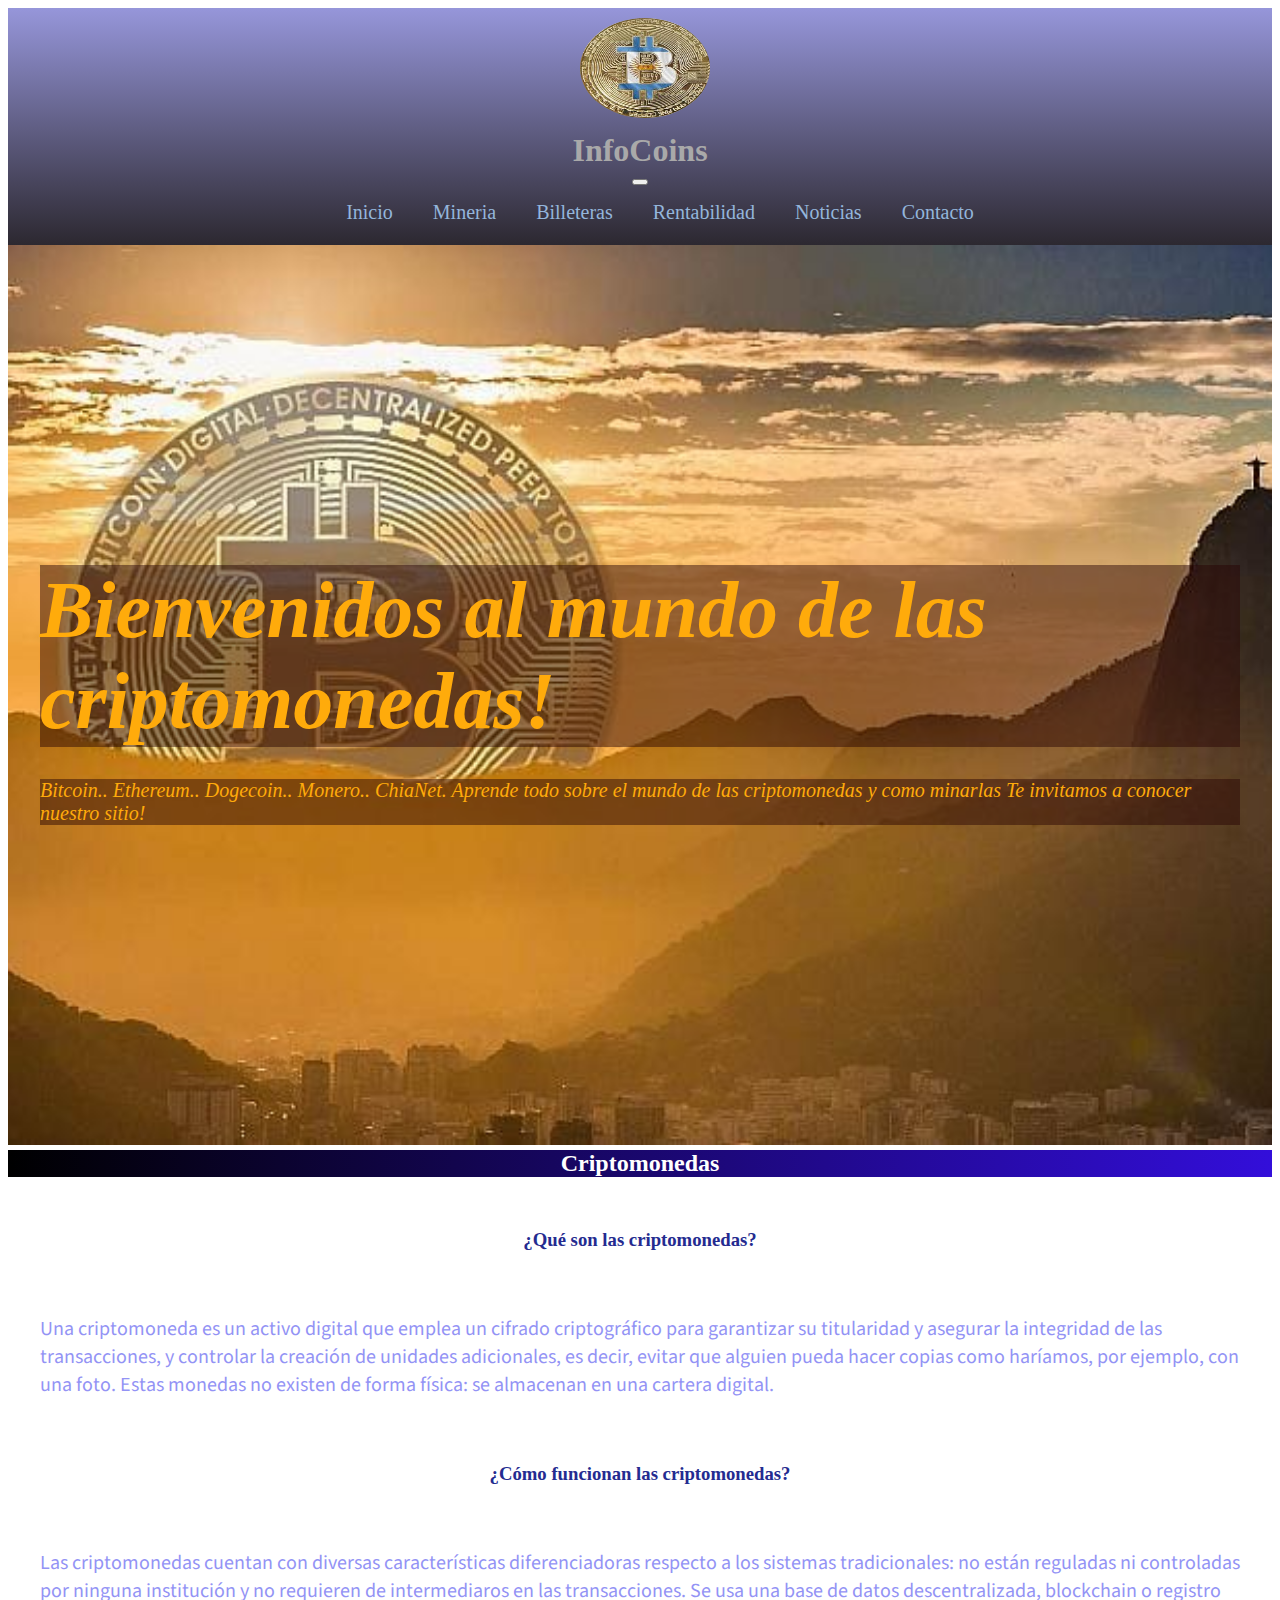
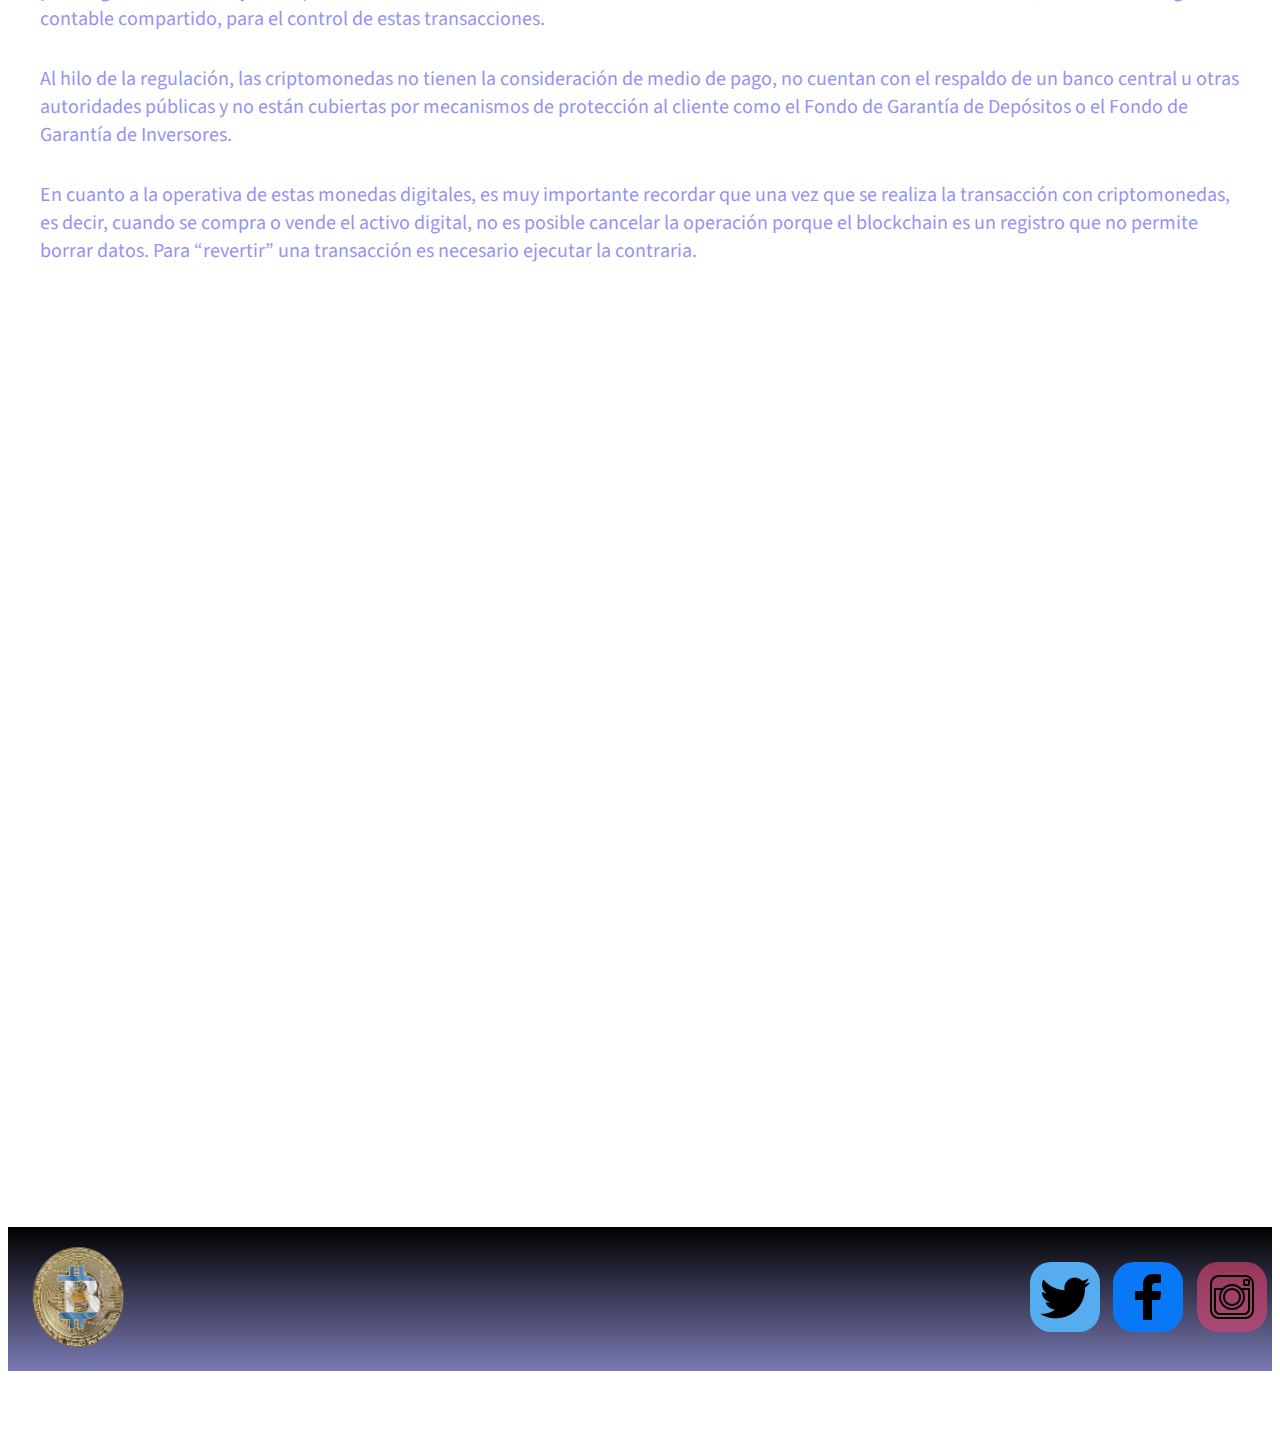
<file: index.html>
<!DOCTYPE html>
<html lang="es">

<head>
    <meta charset="UTF-8">
    <meta http-equiv="X-UA-Compatible" content="IE=edge">
    <meta name="viewport" content="width=device-width, initial-scale=1.0">
    <meta name="description"
        content="Aprender sobre criptomonedas, tutoriales de criptomonedas, minacion de criptomonedas">
    <meta name="keywords" content="criptomonedas, Bitcoin, Ethereum, mineria">
    <title>InfoCriptomonedas</title>
    <link href="https://unpkg.com/aos@2.3.1/dist/aos.css" rel="stylesheet">
    <script src="https://unpkg.com/aos@2.3.1/dist/aos.js"></script>
    <link href="https://cdn.jsdelivr.net/npm/bootstrap@5.0.2/dist/css/bootstrap.min.css" rel="stylesheet"
        integrity="sha384-EVSTQN3/azprG1Anm3QDgpJLIm9Nao0Yz1ztcQTwFspd3yD65VohhpuuCOmLASjC" crossorigin="anonymous">
    <link rel="preconnect" href="https://fonts.googleapis.com">
    <link rel="preconnect" href="https://fonts.gstatic.com" crossorigin>
    <link href="https://fonts.googleapis.com/css2?family=Source+Sans+Pro:wght@600&display=swap" rel="stylesheet">
    <link rel="stylesheet" href="./estilos/main.css">
</head>

<body>
    <header>
        <nav class="fondoHeader navbar navbar-expand-lg navbar-light bg-light">
            <div class="container-fluid encabezado">
                <a class="navbar-brand" href="./index.html"><img src="./Imagenes/imagenlogo2.jpg" class="encabezado__logoImagen" alt="logoImagen"></a>
                <h1 class="encabezado__titulo">InfoCoins</h1>
                <button class="navbar-toggler" type="button" data-bs-toggle="collapse" data-bs-target="#navbarNav"
                    aria-controls="navbarNav" aria-expanded="false" aria-label="Toggle navigation">
                    <span class="navbar-toggler-icon"></span>
                </button>
                <div class="collapse navbar-collapse justify-content-end" id="navbarNav">
                    <ul class="navbar-nav align-items-center encabezado__list">
                        <li class="nav-item encabezado__item">
                            <a class="active" aria-current="page" href="./index.html">Inicio</a>
                        </li>
                        <li class="nav-item encabezado__item">
                            <a href="./mineria.html">Mineria</a>
                        </li>
                        <li class="nav-item encabezado__item">
                            <a href="./billeteras.html">Billeteras</a>
                        </li>
                        <li class="nav-item encabezado__item">
                            <a href="./rentabilidad.html">Rentabilidad</a>
                        </li>
                        <li class="nav-item encabezado__item">
                            <a href="./noticias.html">Noticias</a>
                        </li>
                        <li class="nav-item encabezado__item">
                            <a href="./contacto.html">Contacto</a>
                        </li>

                    </ul>
                </div>
            </div>
        </nav>
    </header>
    <main>
        <div class="principal">
            <div class="principal__fondo">
                <section>
                    <h2 class="principal__bienvenida">Bienvenidos al mundo de las criptomonedas!</h2>
                    <p class="principal__bienvenida--chico">
                        Bitcoin.. Ethereum.. Dogecoin.. Monero.. ChiaNet.
                        Aprende todo sobre el mundo de las criptomonedas y como minarlas
                        Te invitamos a conocer nuestro sitio!
                    </p>
                </section>
            </div>
        </div>
    </main>
    <section class="servicios mt-5">
        <div class="container pb-5">
            <h2 class="servicioFlex__titulo">Criptomonedas</h2>
            <h3 class="servicioFlex__titulo3">¿Qué son las criptomonedas?</h3>
            <p class="servicioFlex__Parrafo">Una criptomoneda es un activo digital que emplea un cifrado criptográfico
                para garantizar su titularidad
                y asegurar la integridad de las transacciones, y controlar la creación de unidades adicionales, es
                decir, evitar que alguien pueda hacer copias como haríamos, por ejemplo, con una foto. Estas monedas no
                existen de forma física: se almacenan en una cartera digital.</p>
            <h3 class="servicioFlex__titulo3">¿Cómo funcionan las criptomonedas?</h3>
            <p class="servicioFlex__Parrafo">Las criptomonedas cuentan con diversas características diferenciadoras
                respecto a los sistemas
                tradicionales: no están reguladas ni controladas por ninguna institución y no requieren de intermediaros
                en las transacciones. Se usa una base de datos descentralizada, blockchain o registro contable
                compartido, para el control de estas transacciones.</p>
            <p class="servicioFlex__Parrafo">Al hilo de la regulación, las criptomonedas no tienen la consideración de
                medio de pago, no cuentan con
                el respaldo de un banco central u otras autoridades públicas y no están cubiertas por mecanismos de
                protección al cliente como el Fondo de Garantía de Depósitos o el Fondo de Garantía de Inversores.</p>
            <p class="servicioFlex__Parrafo">En cuanto a la operativa de estas monedas digitales, es muy importante
                recordar que una vez que se
                realiza la transacción con criptomonedas, es decir, cuando se compra o vende el activo digital, no es
                posible cancelar la operación porque el blockchain es un registro que no permite borrar datos. Para
                “revertir” una transacción es necesario ejecutar la contraria.</p>
            <div class="servicioFlex text-center">
                <div data-aos="flip-left" class="servicioFlex__hijo">
                    <h3 class="servicioFlex__titulo2">Mineria</h3>
                    <img src="./Imagenes/Placas.jpg" alt="cripto" class="img-fluid servicioFlex__hijo--img">
                    <p class="servicioFlex__Parrafo">Aprende todo sobre como <span class="servicioFlex__Parrafo--links">
                            <a href="./mineria.html">minar</a></span> criptomonedas con tu hardware! </p>
                </div>

                <div data-aos="flip-left" class="servicioFlex__hijo">
                    <h3 class="servicioFlex__titulo2">Billeteras</h3>
                    <img src="./Imagenes/Coinomi.jpg" alt="wallets" class="img-fluid servicioFlex__hijo--img">
                    <p class="servicioFlex__Parrafo">Crea tu propia <span class="servicioFlex__Parrafo--links"> <a
                                href="./billeteras.html">Billetera virtual</a></span> para poder manejar tus criptomonedas </p>
                </div>
                <div data-aos="flip-left" class="servicioFlex__hijo">
                    <h3 class="servicioFlex__titulo2">Overclocking</h3>
                    <img src="./Imagenes/afterburner.png" alt="placas" class="img-fluid servicioFlex__hijo--img">
                    <p class="servicioFlex__Parrafo">Optimiza tus dispositivos haciendo <span
                            class="servicioFlex__Parrafo--links"> <a href="./overclock.html">Overclocking</a></span>
                    </p>
                </div>
            </div>
        </div>
    </section>
    <footer class="pie">
        <div>
            <img src="./Imagenes/imagenlogo2.jpg" alt="logo" class="pie__logo">
        </div>
        <div data-aos="fade-up" data-aos-duration="1000">
            <h4>Necesitas ayuda?Contactanos</h4>
            <ul>
                <li>Email: Dario_Tasa@gmail.com</li>
                <li>Telefono:1151642542</li>
            </ul>
        </div>
        <div>
            <a href="https://twitter.com/?lang=es"><img src="./Imagenes/twitter.png" alt="twitter"
                    class="pie__redes btn--twitter"></a>
            <a href="https://es-la.facebook.com/"><img src="./Imagenes/facebook.png" alt="facebook"
                    class="pie__redes btn--facebook"></a>
            <a href="https://www.instagram.com/?hl=es"><img src="./Imagenes/instagram.png" alt="instagram"
                    class="pie__redes btn--instagram"></a>
        </div>
    </footer>

    <script src="https://cdn.jsdelivr.net/npm/bootstrap@5.0.2/dist/js/bootstrap.bundle.min.js"
        integrity="sha384-MrcW6ZMFYlzcLA8Nl+NtUVF0sA7MsXsP1UyJoMp4YLEuNSfAP+JcXn/tWtIaxVXM"
        crossorigin="anonymous"></script>
    <script>
        AOS.init({
            once: true
        });
    </script>

</body>

</html>
</file>
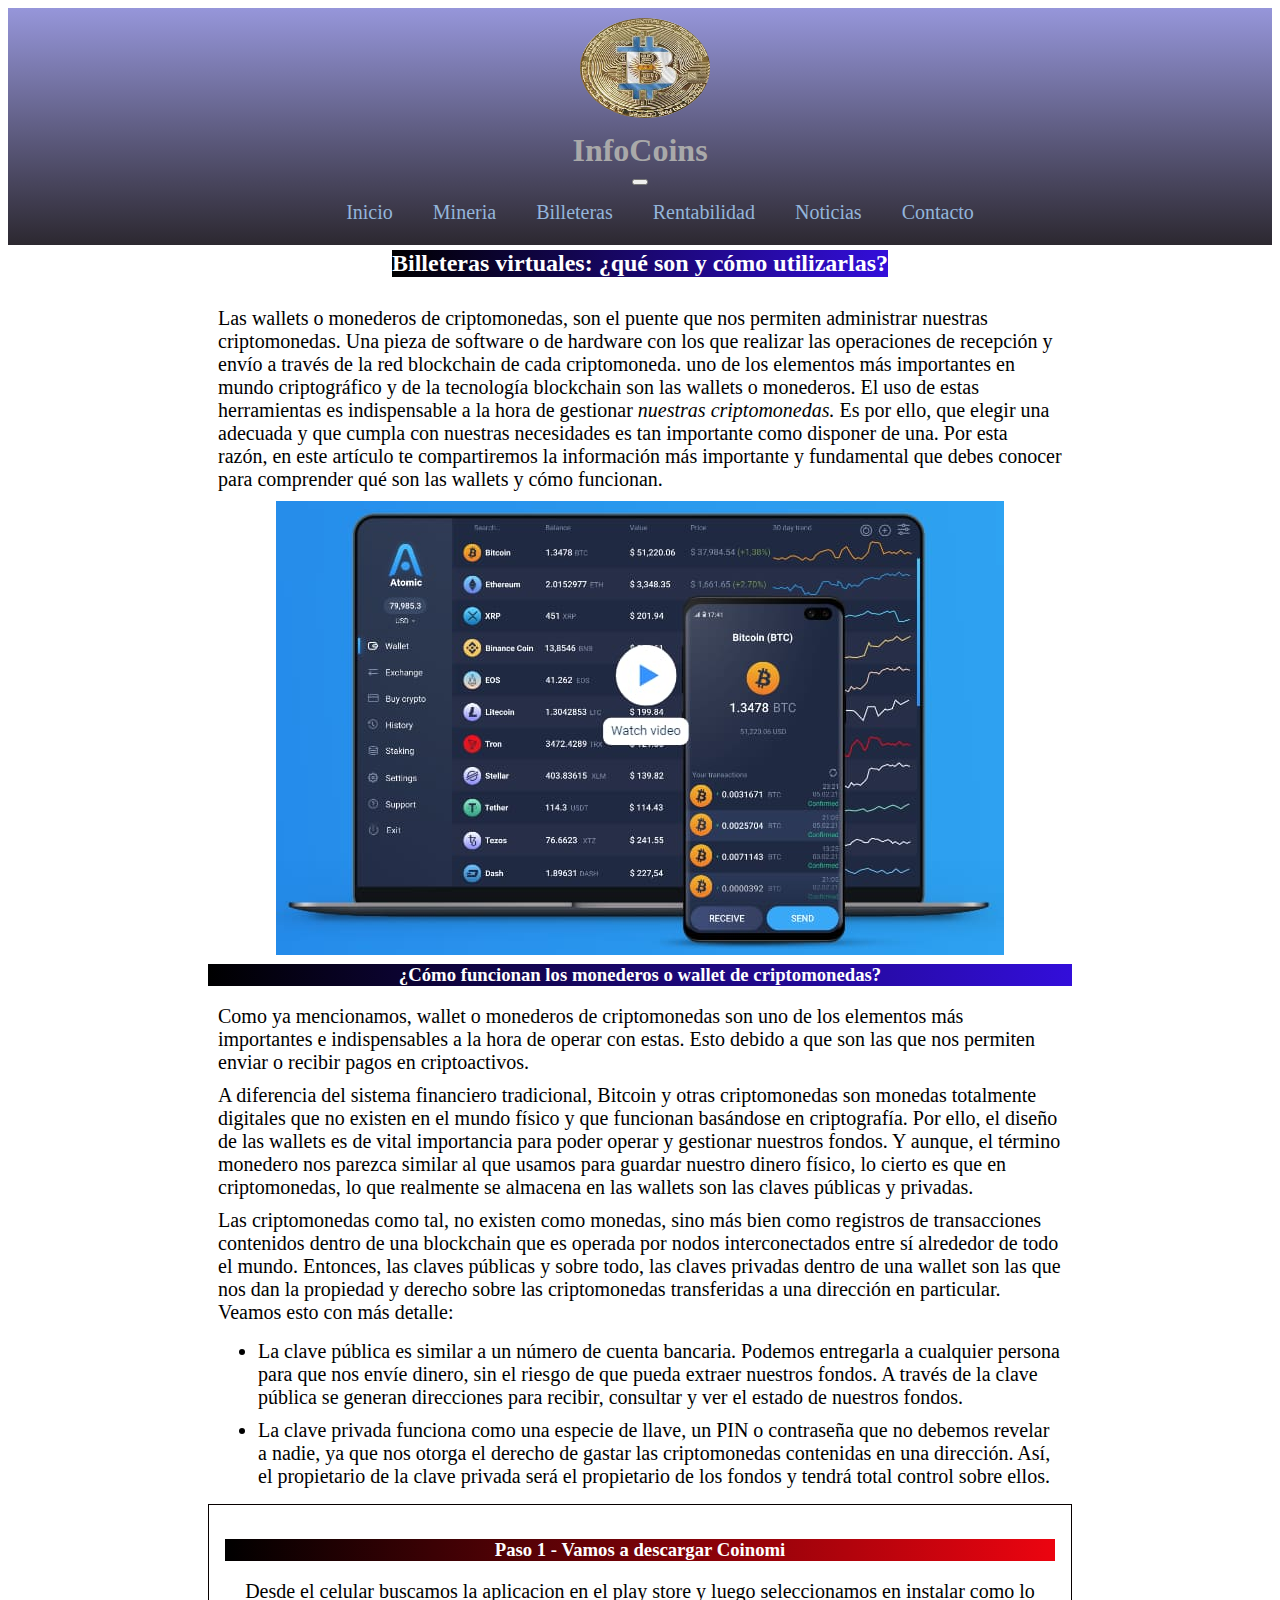
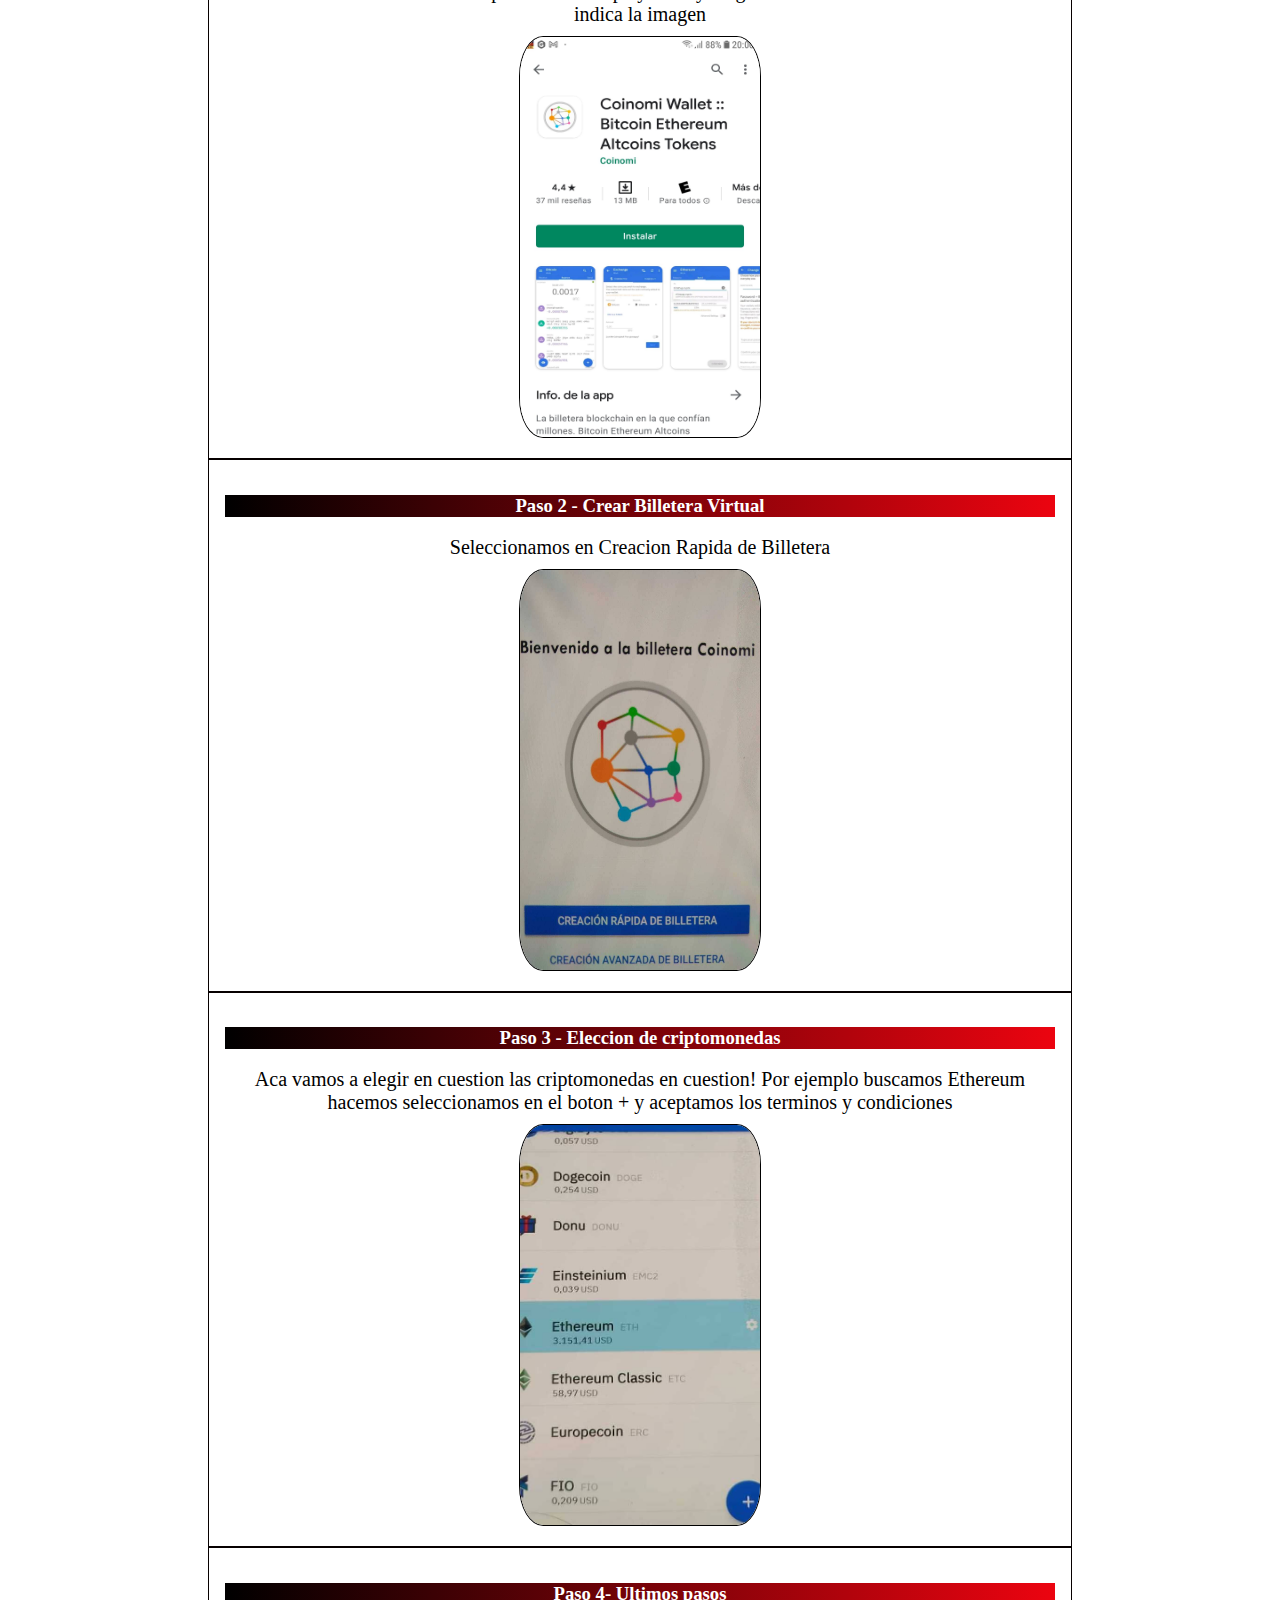
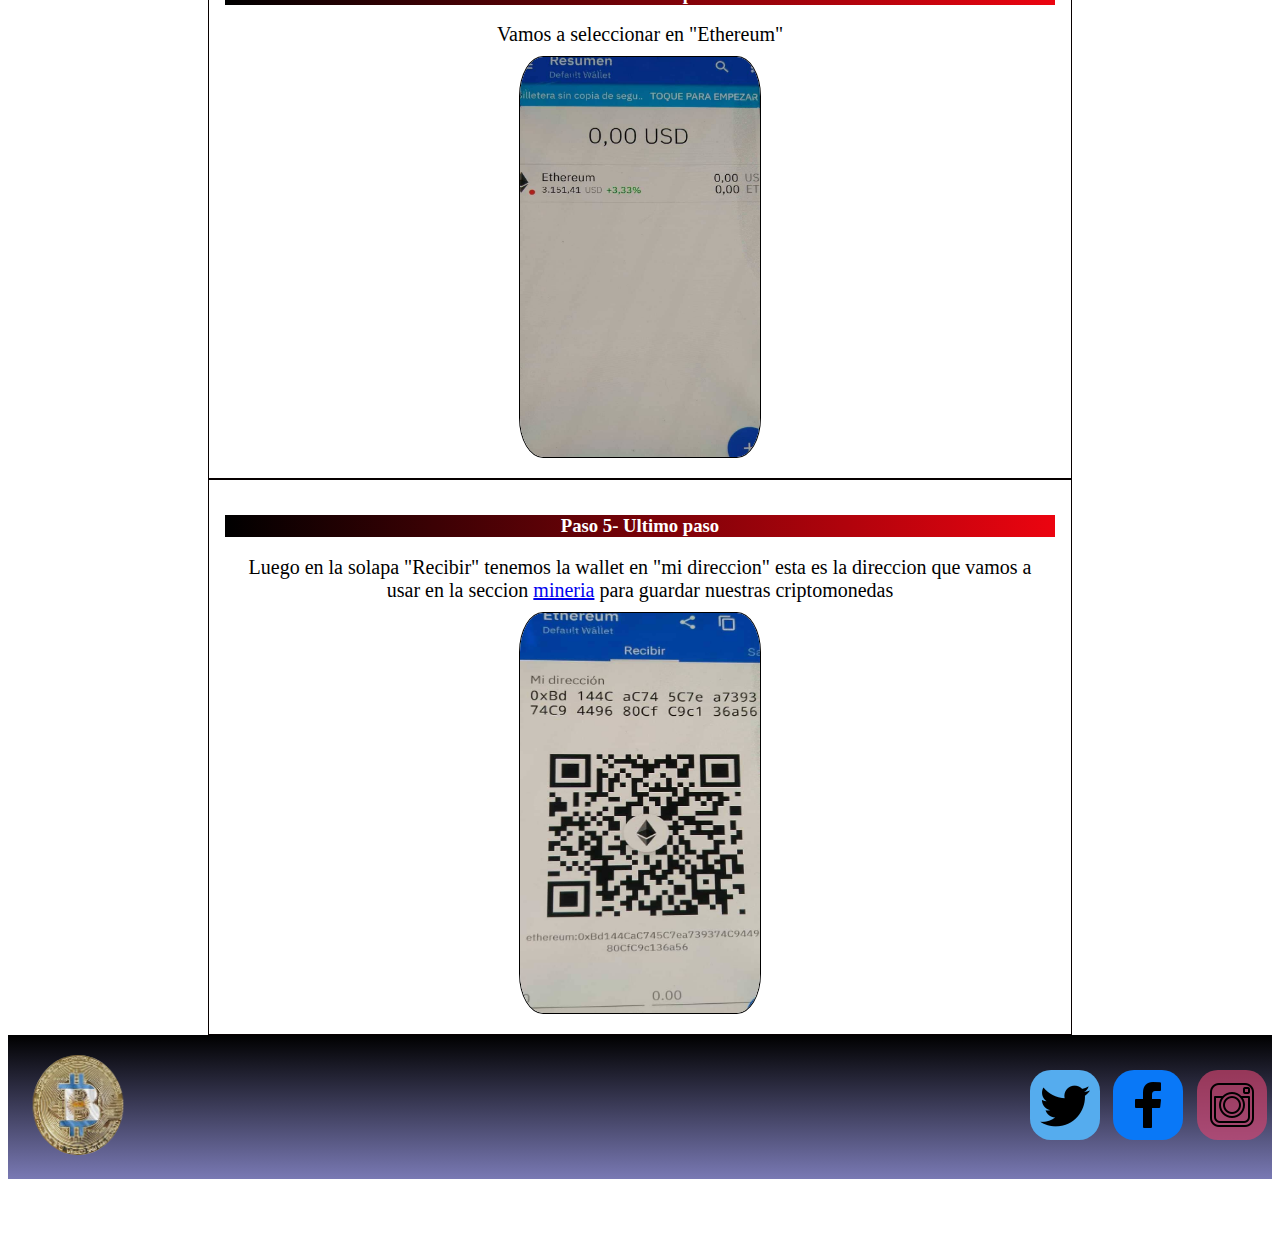
<file: billeteras.html>
<!DOCTYPE html>
<html lang="es">

<head>
    <meta charset="UTF-8">
    <meta http-equiv="X-UA-Compatible" content="IE=edge">
    <meta name="viewport" content="width=device-width, initial-scale=1.0">
    <meta name="description" content="Aprender sobre criptomonedas, tutoriales de billeteras virtuales">
    <meta name="keywords" content="billeteras virtuales, criptomonedas,Bitcoin, Ethereum, Monero, Coinomi">
    <title>Wallets criptomonedas</title>
    <link href="https://unpkg.com/aos@2.3.1/dist/aos.css" rel="stylesheet">
    <script src="https://unpkg.com/aos@2.3.1/dist/aos.js"></script>
    <link href="https://cdn.jsdelivr.net/npm/bootstrap@5.0.2/dist/css/bootstrap.min.css" rel="stylesheet"
        integrity="sha384-EVSTQN3/azprG1Anm3QDgpJLIm9Nao0Yz1ztcQTwFspd3yD65VohhpuuCOmLASjC" crossorigin="anonymous">
    <link rel="preconnect" href="https://fonts.googleapis.com">
    <link rel="preconnect" href="https://fonts.gstatic.com" crossorigin>
    <link href="https://fonts.googleapis.com/css2?family=Secular+One&display=swap" rel="stylesheet">
    <link rel="stylesheet" href="./estilos/main.css">

</head>

<body>
    <header>
        <nav class="fondoHeader navbar navbar-expand-lg navbar-light bg-light">
            <div class="container-fluid encabezado">
                <a class="navbar-brand" href="./index.html"><img src="./Imagenes/imagenlogo2.jpg" class="encabezado__logoImagen" alt="logoImagen"></a>
                <h1 class="encabezado__titulo">InfoCoins</h1>
                <button class="navbar-toggler" type="button" data-bs-toggle="collapse" data-bs-target="#navbarNav"
                    aria-controls="navbarNav" aria-expanded="false" aria-label="Toggle navigation">
                    <span class="navbar-toggler-icon"></span>
                </button>
                <div class="collapse navbar-collapse justify-content-end" id="navbarNav">
                    <ul class="navbar-nav align-items-center encabezado__list">
                        <li class="nav-item encabezado__item">
                            <a class="active" aria-current="page" href="./index.html">Inicio</a>
                        </li>
                        <li class="nav-item encabezado__item">
                            <a href="./mineria.html">Mineria</a>
                        </li>
                        <li class="nav-item encabezado__item">
                            <a href="./billeteras.html">Billeteras</a>
                        </li>
                        <li class="nav-item encabezado__item">
                            <a href="./rentabilidad.html">Rentabilidad</a>
                        </li>
                        <li class="nav-item encabezado__item">
                            <a href="./noticias.html">Noticias</a>
                        </li>
                        <li class="nav-item encabezado__item">
                            <a href="./contacto.html">Contacto</a>
                        </li>

                    </ul>
                </div>
            </div>
        </nav>
    </header>
    <main class="containerNoticias">
        <section class="noticias">
            <h2 class="noticias__titulo">Billeteras virtuales: ¿qué son y cómo utilizarlas?</h2>
            <p class="noticias__parrafo">Las wallets o monederos de criptomonedas, son el puente que nos permiten
                administrar nuestras
                criptomonedas. Una pieza de software o de hardware con los que realizar las operaciones de recepción y
                envío a través de la red blockchain de cada criptomoneda. uno de los elementos más importantes en mundo
                criptográfico y de la tecnología blockchain son las wallets o monederos. El uso de estas herramientas es
                indispensable a la hora de gestionar <em> nuestras criptomonedas.</em> Es por ello, que elegir una
                adecuada y que
                cumpla con nuestras necesidades es tan importante como disponer de una. Por esta razón, en este artículo
                te compartiremos la información más importante y fundamental que debes conocer para comprender qué son
                las wallets y cómo funcionan.
            </p>
            <div>
                <img src="./Imagenes/Coinomi2.jpg" alt="walletPrincipal" class="noticias__walletPrincipal">
            </div>
            <section>
                <h3 class="noticias__titulo"> ¿Cómo funcionan los monederos o wallet de criptomonedas?</h3>
                <p class="containerBilleteras__guia1--parrafo">

                    Como ya mencionamos, wallet o monederos de criptomonedas son uno de los elementos más importantes e
                    indispensables a la hora de operar con estas. Esto debido a que son las que nos permiten enviar o
                    recibir pagos en criptoactivos. </p>

                <p class="containerBilleteras__guia1--parrafo">
                    A diferencia del sistema financiero tradicional, Bitcoin y otras criptomonedas son monedas
                    totalmente digitales que no existen en el mundo físico y que funcionan basándose en criptografía.
                    Por ello, el diseño de las wallets es de vital importancia para poder operar y gestionar nuestros
                    fondos. Y aunque, el término monedero nos parezca similar al que usamos para guardar nuestro dinero
                    físico, lo cierto es que en criptomonedas, lo que realmente se almacena en las wallets son las
                    claves públicas y privadas.
                </p>
                <p class="containerBilleteras__guia1--parrafo">
                    Las criptomonedas como tal, no existen como monedas, sino más bien como registros de transacciones
                    contenidos dentro de una blockchain que es operada por nodos interconectados entre sí alrededor de
                    todo el mundo. Entonces, las claves públicas y sobre todo, las claves privadas dentro de una wallet
                    son las que nos dan la propiedad y derecho sobre las criptomonedas transferidas a una dirección en
                    particular. Veamos esto con más detalle:
                </p>
                <ul>
                    <li class="containerBilleteras__guia1--parrafo">La clave pública es similar a un número de cuenta
                        bancaria. Podemos entregarla a cualquier
                        persona para que nos envíe dinero, sin el riesgo de que pueda extraer nuestros fondos. A través
                        de la clave pública se generan direcciones para recibir, consultar y ver el estado de nuestros
                        fondos.</li>
                    <li class="containerBilleteras__guia1--parrafo">La clave privada funciona como una especie de llave,
                        un PIN o contraseña que no debemos revelar
                        a nadie, ya que nos otorga el derecho de gastar las criptomonedas contenidas en una dirección.
                        Así, el propietario de la clave privada será el propietario de los fondos y tendrá total control
                        sobre ellos.</li>
                </ul>
            </section>
            <div class="containerBilleteras">
                <div class="containerBilleteras__guia1">
                    <h3 class="containerBilleteras__guia1--titulo">Paso 1 - Vamos a descargar Coinomi </h3>
                    <p class="containerBilleteras__guia1--parrafo"> Desde el celular buscamos la aplicacion en el play
                        store y luego seleccionamos en instalar como lo indica la
                        imagen</p>
                    <img src="./Imagenes/wallet1.jpg" alt="wallet1" class="containerBilleteras__guia1--imagen">
                </div>
                <div class="containerBilleteras__guia1">
                    <h3 class="containerBilleteras__guia1--titulo">Paso 2 - Crear Billetera Virtual</h3>
                    <p class="containerBilleteras__guia1--parrafo">Seleccionamos en Creacion Rapida de Billetera</p>
                    <img src="./Imagenes/wallet2.jpeg" alt="wallet2" class="containerBilleteras__guia1--imagen">
                </div>
                <div class="containerBilleteras__guia1">
                    <h3 class="containerBilleteras__guia1--titulo">Paso 3 - Eleccion de criptomonedas </h3>
                    <p class="containerBilleteras__guia1--parrafo">
                        Aca vamos a elegir en cuestion las criptomonedas
                        en cuestion!
                        Por ejemplo buscamos Ethereum hacemos seleccionamos en el boton + y aceptamos los terminos y
                        condiciones
                    </p>

                    <img src="./Imagenes/wallet3.jpeg" alt="wallet2" class="containerBilleteras__guia1--imagen">
                </div>

                <div class="containerBilleteras__guia1">
                    <h3 class="containerBilleteras__guia1--titulo">Paso 4- Ultimos pasos </h3>
                    <p class="containerBilleteras__guia1--parrafo"> Vamos a seleccionar en "Ethereum"</p>

                    <img src="./Imagenes/wallet4.jpeg" alt="wallet5" class="containerBilleteras__guia1--imagen">

                </div>

                <div class="containerBilleteras__guia1">
                    <h3 class="containerBilleteras__guia1--titulo">Paso 5- Ultimo paso</h3>
                    <p class="containerBilleteras__guia1--parrafo">
                        Luego en la solapa "Recibir" tenemos la wallet en "mi
                        direccion" esta es la direccion que vamos a usar en la seccion <a
                            href="./mineria.html">mineria</a> para guardar nuestras criptomonedas
                    </p>

                    <img src="./Imagenes/wallet5 .jpeg" alt="wallet5" class="containerBilleteras__guia1--imagen">

                </div>

            </div>

        </section>

    </main>

    <footer class="pie">
        <div>
            <img src="./Imagenes/imagenlogo2.jpg" alt="logo" class="pie__logo">
        </div>
        <div data-aos="fade-up" data-aos-duration="1000">
            <h4>Necesitas ayuda?Contactanos</h4>
            <ul>
                <li>Email: Dario_Tasa@gmail.com</li>
                <li>Telefono:1151642542</li>
            </ul>
        </div>
        <div>
            <a href="https://twitter.com/?lang=es"><img src="./Imagenes/twitter.png" alt="twitter"
                    class="pie__redes btn--twitter"></a>
            <a href="https://es-la.facebook.com/"><img src="./Imagenes/facebook.png" alt="facebook"
                    class="pie__redes btn--facebook"></a>
            <a href="https://www.instagram.com/?hl=es"><img src="./Imagenes/instagram.png" alt="instagram"
                    class="pie__redes btn--instagram"></a>
        </div>
    </footer>

    <script src="https://cdn.jsdelivr.net/npm/bootstrap@5.0.2/dist/js/bootstrap.bundle.min.js"
        integrity="sha384-MrcW6ZMFYlzcLA8Nl+NtUVF0sA7MsXsP1UyJoMp4YLEuNSfAP+JcXn/tWtIaxVXM"
        crossorigin="anonymous"></script>
    <script>
        AOS.init({
            once: true
        });
    </script>

</body>

</html>
</file>
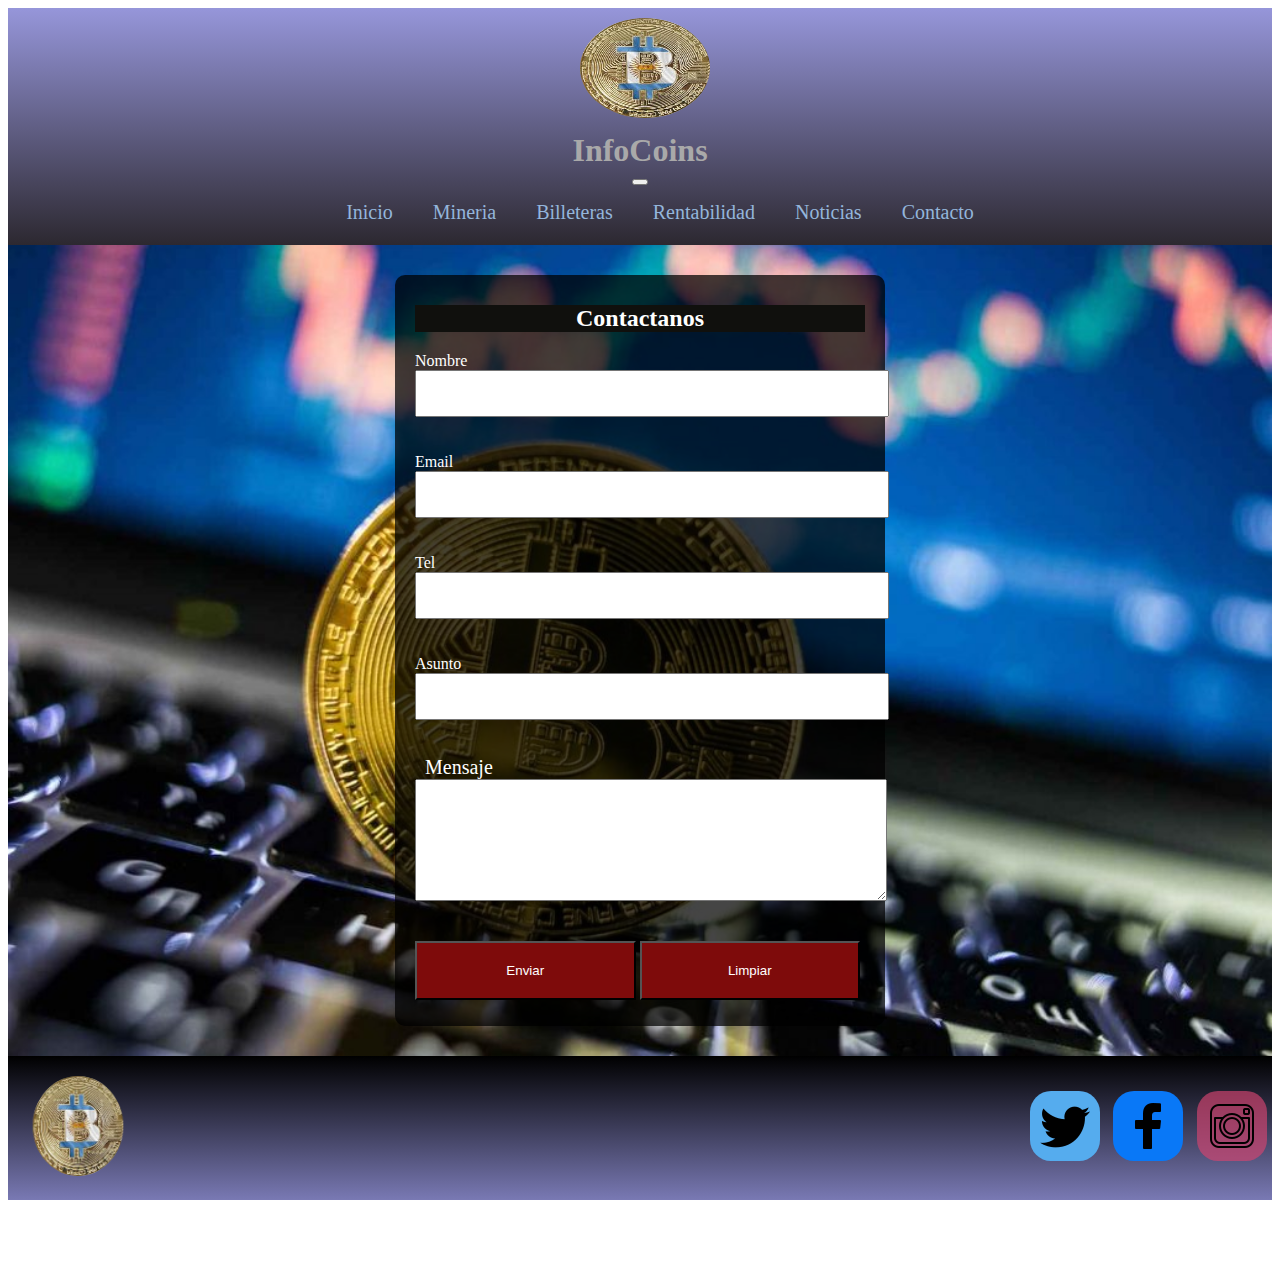
<file: contacto.html>
<!DOCTYPE html>
<html lang="es">

<head>
    <meta charset="UTF-8">
    <meta http-equiv="X-UA-Compatible" content="IE=edge">
    <meta name="viewport" content="width=device-width, initial-scale=1.0">
    <meta name="description" content="Aprender sobre criptomonedas, ayuda sobre criptomonedas">
    <meta name="keywords"  content="criptomonedas, contacto, ayuda sobre criptomonedas">
    <title>Contacto</title>
    <link href="https://unpkg.com/aos@2.3.1/dist/aos.css" rel="stylesheet">
    <script src="https://unpkg.com/aos@2.3.1/dist/aos.js"></script>
    <link href="https://cdn.jsdelivr.net/npm/bootstrap@5.0.2/dist/css/bootstrap.min.css" rel="stylesheet"
        integrity="sha384-EVSTQN3/azprG1Anm3QDgpJLIm9Nao0Yz1ztcQTwFspd3yD65VohhpuuCOmLASjC" crossorigin="anonymous">
    <link rel="stylesheet" href="./estilos/main.css">

</head>

<body>
    <header>
        <nav class="fondoHeader navbar navbar-expand-lg navbar-light bg-light">
            <div class="container-fluid encabezado">
                <a class="navbar-brand" href="./index.html"><img src="./Imagenes/imagenlogo2.jpg" class="encabezado__logoImagen" alt="logoImagen"></a>
                <h1 class="encabezado__titulo">InfoCoins</h1>
                <button class="navbar-toggler" type="button" data-bs-toggle="collapse" data-bs-target="#navbarNav"
                    aria-controls="navbarNav" aria-expanded="false" aria-label="Toggle navigation">
                    <span class="navbar-toggler-icon"></span>
                </button>
                <div class="collapse navbar-collapse justify-content-end" id="navbarNav">
                    <ul class="navbar-nav align-items-center encabezado__list">
                        <li class="nav-item encabezado__item">
                            <a class="active" aria-current="page" href="./index.html">Inicio</a>
                        </li>
                        <li class="nav-item encabezado__item">
                            <a href="./mineria.html">Mineria</a>
                        </li>
                        <li class="nav-item encabezado__item">
                            <a href="./billeteras.html">Billeteras</a>
                        </li>
                        <li class="nav-item encabezado__item">
                            <a href="./rentabilidad.html">Rentabilidad</a>
                        </li>
                        <li class="nav-item encabezado__item">
                            <a href="./noticias.html">Noticias</a>
                        </li>
                        <li class="nav-item encabezado__item">
                            <a href="./contacto.html">Contacto</a>
                        </li>

                    </ul>
                </div>
            </div>
        </nav>
    </header>
    <main class="bodyContacto">
        
        <div>
            <form action="" class="contacto">
                <h2 class="contacto__titulo">Contactanos</h2>
                <p>
                    <label for="">Nombre</label>
                    <input class="contacto__input" type="text" name="Nombre">
                </p>
                <p>
                    <label for="email">Email</label>
                    <input class="contacto__input" type="email" name="Email">
                </p>
                <p>
                    <label for="Telefono">Tel</label>
                    <input class="contacto__input" type="number" name="Tel">
                </p>
                <p>
                    <label for="Asunto">Asunto</label>
                    <input class="contacto__input" type="text" name="Asunto">
                </p>
                <p>
                    <label class="contacto__input" for="mensaje">Mensaje</label>
                    <textarea class="contacto__textarea" name="mensaje" rows="3"></textarea>
                </p>
                <p>
                    <button type="submit" class="contacto__boton">Enviar</button>
                    <button type="reset" class="contacto__boton">Limpiar</button>
                </p>
            </form>
        </div>
    </main>

    <footer class="pie">
        <div>
            <img src="./Imagenes/imagenlogo2.jpg" alt="logo" class="pie__logo">
        </div>
        <div data-aos="fade-up" data-aos-duration="1000">
            <h4>Necesitas ayuda?Contactanos</h4>
            <ul>
                <li>Email: Dario_Tasa@gmail.com</li>
                <li>Telefono:1151642542</li>
            </ul>
        </div>
        <div>
            <div>
                <a href="https://twitter.com/?lang=es"><img src="./Imagenes/twitter.png" alt="twitter"
                        class="pie__redes btn--twitter"></a>
                <a href="https://es-la.facebook.com/"><img src="./Imagenes/facebook.png" alt="facebook"
                        class="pie__redes btn--facebook"></a>
                <a href="https://www.instagram.com/?hl=es"><img src="./Imagenes/instagram.png" alt="instagram"
                        class="pie__redes btn--instagram"></a>
            </div>
    </footer>

    <script src="https://cdn.jsdelivr.net/npm/bootstrap@5.0.2/dist/js/bootstrap.bundle.min.js"
        integrity="sha384-MrcW6ZMFYlzcLA8Nl+NtUVF0sA7MsXsP1UyJoMp4YLEuNSfAP+JcXn/tWtIaxVXM"
        crossorigin="anonymous"></script>
    <script>
        AOS.init({
            once: true
        });
    </script>

</body>

</html>
</file>
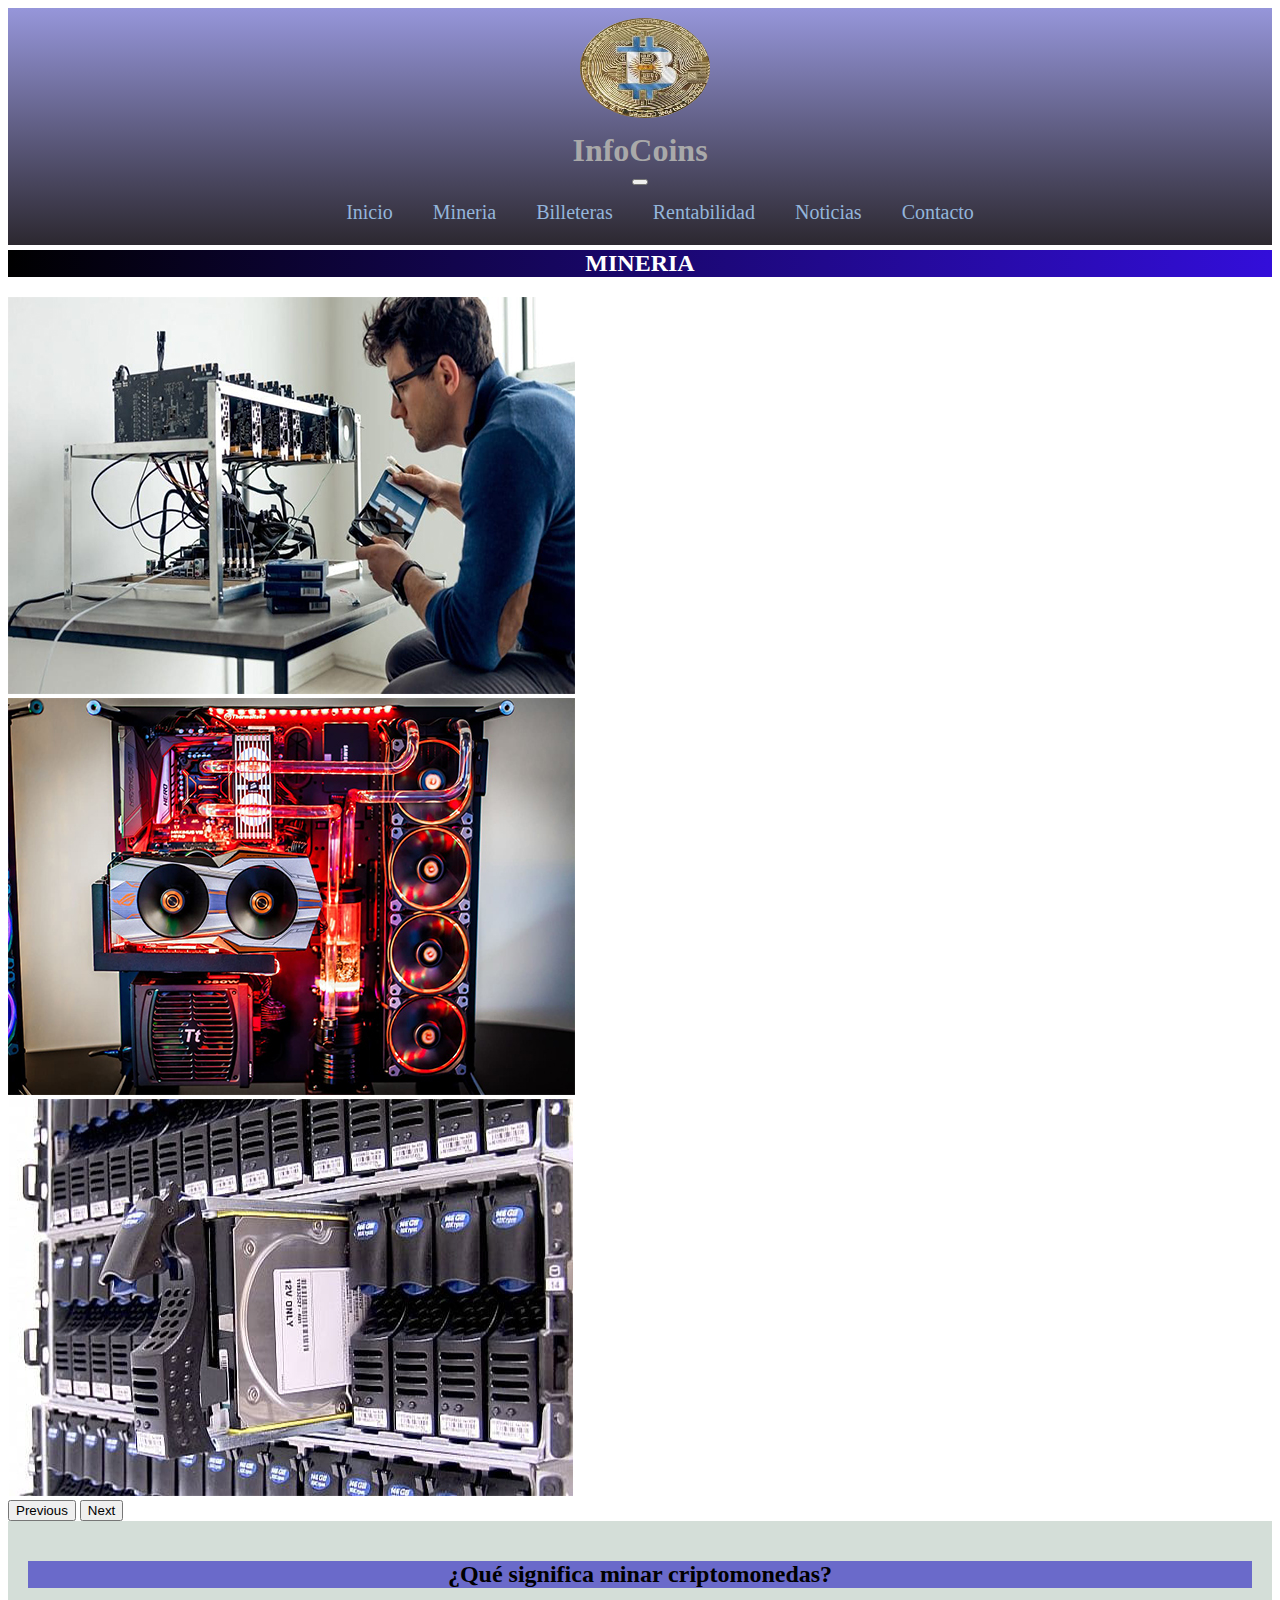
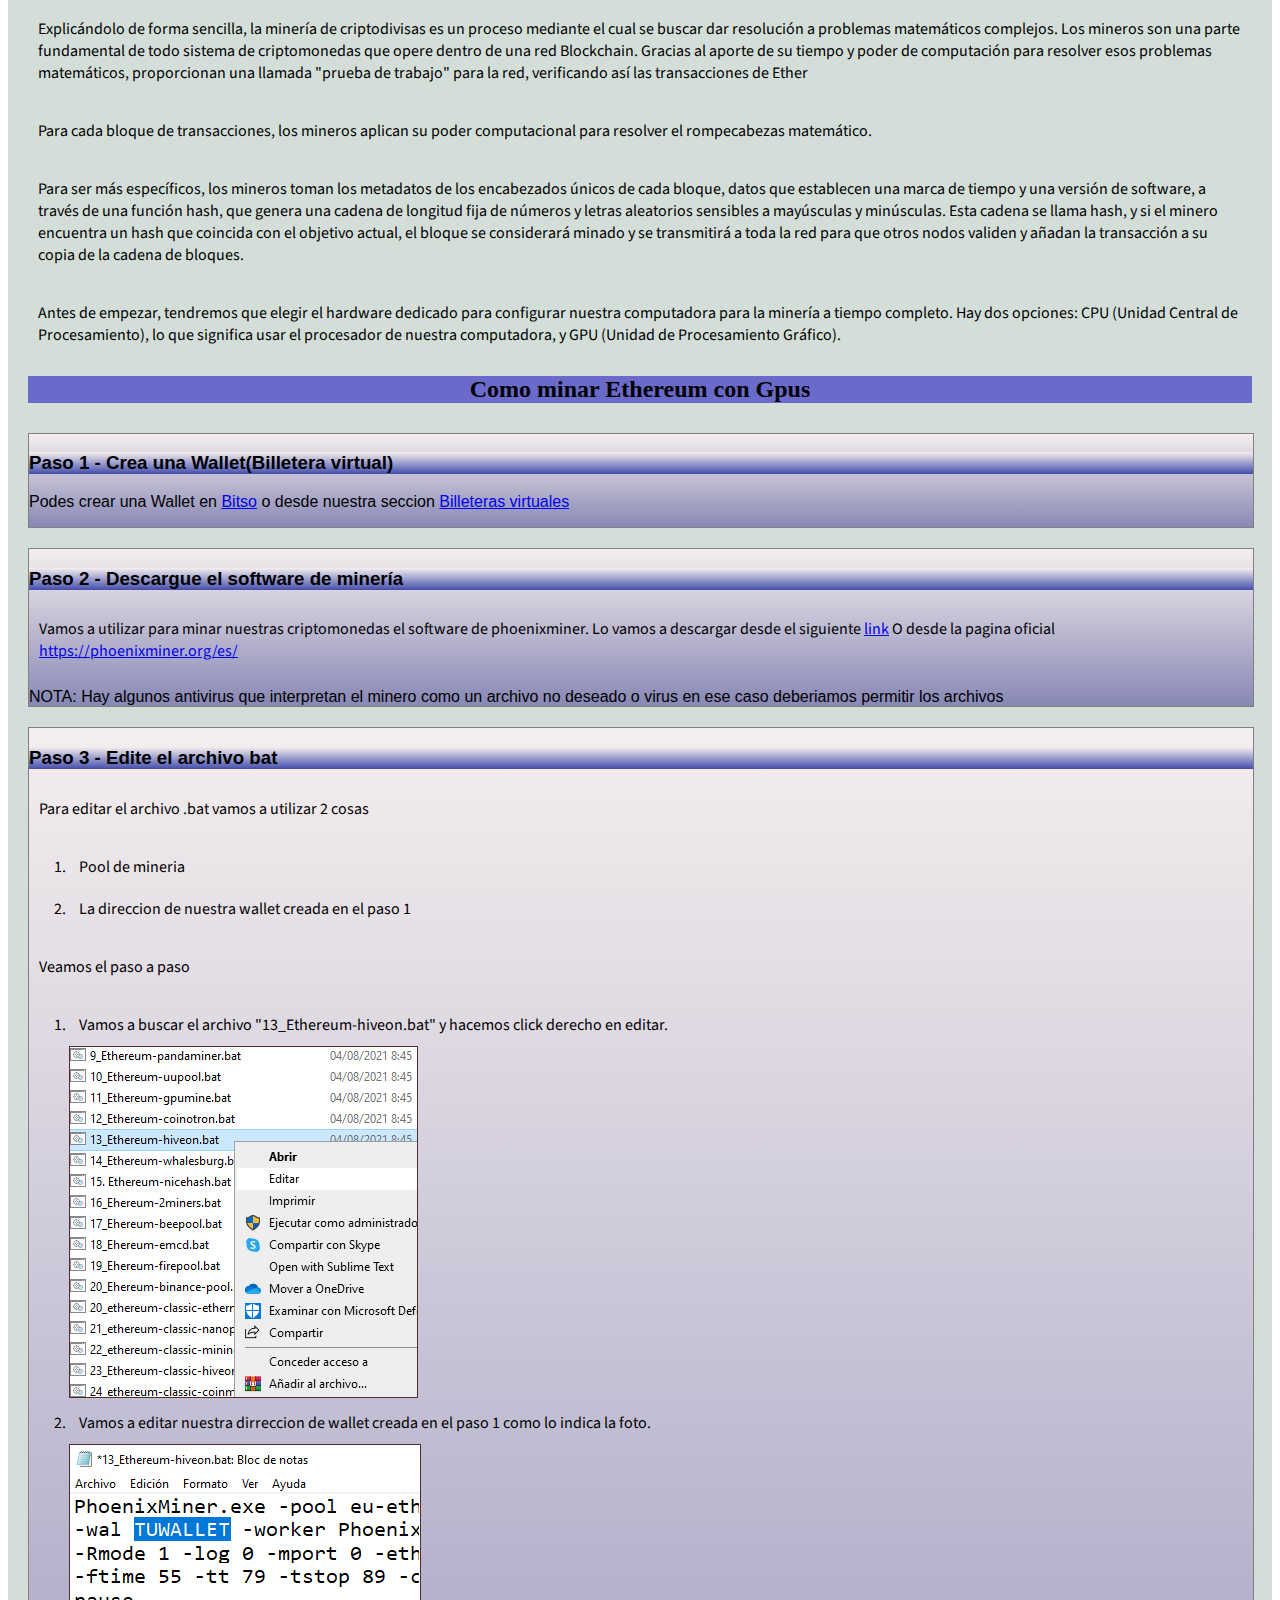
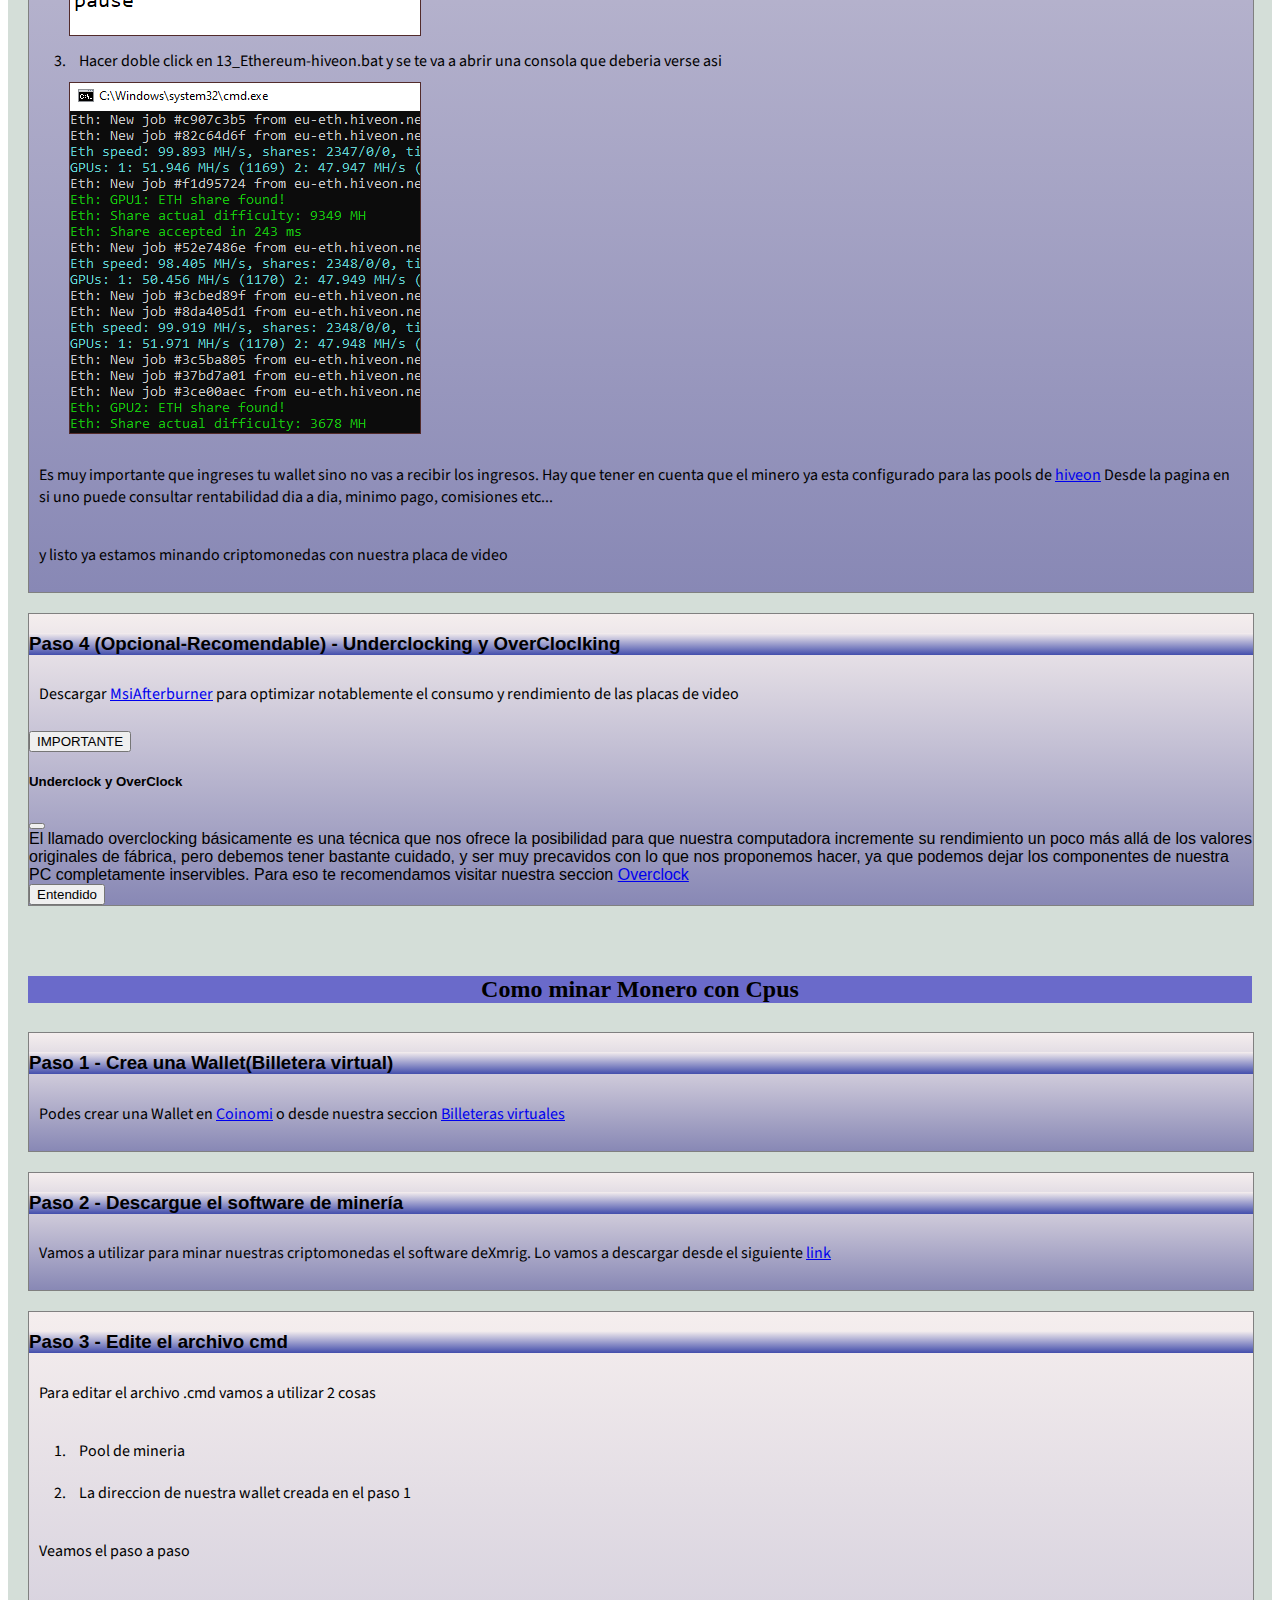
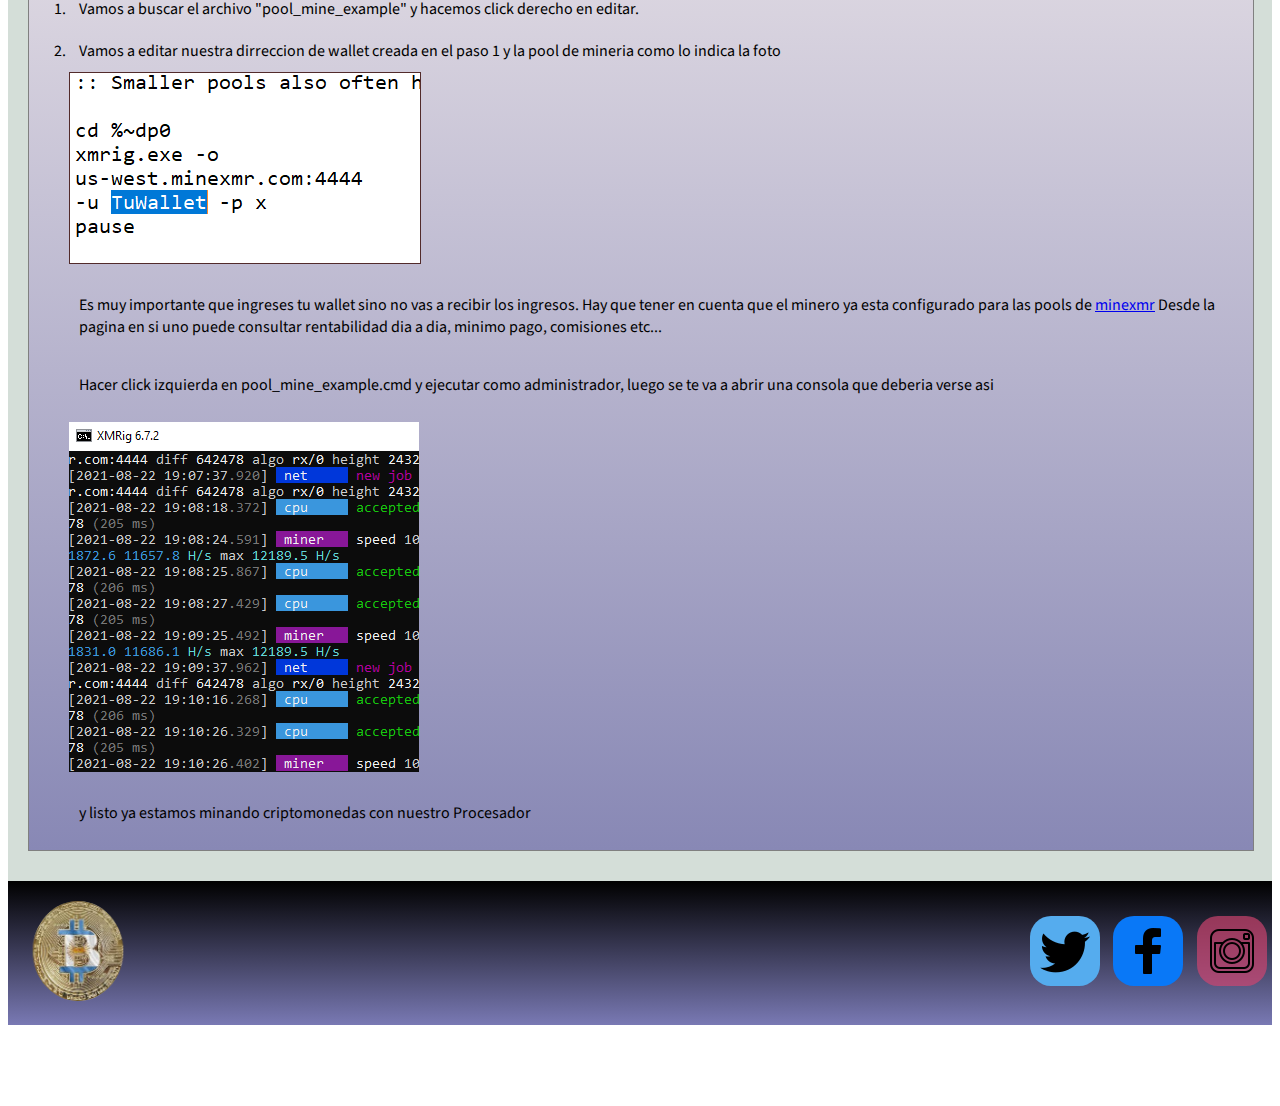
<file: mineria.html>
<!DOCTYPE html>
<html lang="es">

<head>
    <meta charset="UTF-8">
    <meta http-equiv="X-UA-Compatible" content="IE=edge">
    <meta name="viewport" content="width=device-width, initial-scale=1.0">
    <meta name="description"
        content="Aprender sobre criptomonedas, tutoriales de como minar criptomonedas, placas de video, procesadores">
    <meta name="keywords" content="mineria,criptomonedas, Gpus, Cpus, Ethereum, bitcoin, monero ">
    <title>Mineria criptomonedas</title>
    <link href="https://unpkg.com/aos@2.3.1/dist/aos.css" rel="stylesheet">
    <script src="https://unpkg.com/aos@2.3.1/dist/aos.js"></script>
    <link href="https://cdn.jsdelivr.net/npm/bootstrap@5.0.2/dist/css/bootstrap.min.css" rel="stylesheet"
        integrity="sha384-EVSTQN3/azprG1Anm3QDgpJLIm9Nao0Yz1ztcQTwFspd3yD65VohhpuuCOmLASjC" crossorigin="anonymous">
    <link rel="preconnect" href="https://fonts.googleapis.com">
    <link rel="preconnect" href="https://fonts.gstatic.com" crossorigin>
    <link href="https://fonts.googleapis.com/css2?family=Source+Sans+Pro:wght@600&display=swap" rel="stylesheet">
    <link rel="stylesheet" href="./estilos/main.css">

</head>

<body>

    <header>
        <nav class="fondoHeader navbar navbar-expand-lg navbar-light bg-light">
            <div class="container-fluid encabezado">
                <a class="navbar-brand" href="./index.html"><img src="./Imagenes/imagenlogo2.jpg" class="encabezado__logoImagen" alt="logoImagen"></a>
                <h1 class="encabezado__titulo">InfoCoins</h1>
                <button class="navbar-toggler" type="button" data-bs-toggle="collapse" data-bs-target="#navbarNav"
                    aria-controls="navbarNav" aria-expanded="false" aria-label="Toggle navigation">
                    <span class="navbar-toggler-icon"></span>
                </button>
                <div class="collapse navbar-collapse justify-content-end" id="navbarNav">
                    <ul class="navbar-nav align-items-center encabezado__list">
                        <li class="nav-item encabezado__item">
                            <a class="active" aria-current="page" href="./index.html">Inicio</a>
                        </li>
                        <li class="nav-item encabezado__item">
                            <a href="./mineria.html">Mineria</a>
                        </li>
                        <li class="nav-item encabezado__item">
                            <a href="./billeteras.html">Billeteras</a>
                        </li>
                        <li class="nav-item encabezado__item">
                            <a href="./rentabilidad.html">Rentabilidad</a>
                        </li>
                        <li class="nav-item encabezado__item">
                            <a href="./noticias.html">Noticias</a>
                        </li>
                        <li class="nav-item encabezado__item">
                            <a href="./contacto.html">Contacto</a>
                        </li>

                    </ul>
                </div>
            </div>
        </nav>
    </header>
    <main>
        <div class="container">
            <div class="row">
                <div class="col-md-12">
                    <h2 class="noticias__titulo">MINERIA</h2>

                    <div id="carouselExampleControls" class="carousel slide" data-bs-ride="carousel">
                        <div class="carousel-inner">
                            <div class="carousel-item active">
                                <img src="./Imagenes/rig.jpg" class="d-block w-100 img-fluid" alt="...">
                            </div>
                            <div class="carousel-item">
                                <img src="./Imagenes/refrigeracionliquida.jpg" class="d-block w-100 img-fluid"
                                    alt="...">
                            </div>
                            <div class="carousel-item">
                                <img src="./Imagenes/discosduros.jpg" class="d-block w-100 img-fluid" alt="...">
                            </div>
                        </div>
                        <button class="carousel-control-prev" type="button" data-bs-target="#carouselExampleControls"
                            data-bs-slide="prev">
                            <span class="carousel-control-prev-icon" aria-hidden="true"></span>
                            <span class="visually-hidden">Previous</span>
                        </button>
                        <button class="carousel-control-next" type="button" data-bs-target="#carouselExampleControls"
                            data-bs-slide="next">
                            <span class="carousel-control-next-icon" aria-hidden="true"></span>
                            <span class="visually-hidden">Next</span>
                        </button>
                    </div>
                </div>
            </div>
    </main>
    <section class="mainMineria">
        <h2 class="mineriaGuia__titulo">¿Qué significa minar criptomonedas?</h2>
        <p class="mineriaGuia__parrafo">Explicándolo de forma sencilla, la minería de criptodivisas es un proceso
            mediante el cual se buscar dar
            resolución a problemas matemáticos complejos. Los mineros son una parte fundamental de todo sistema de
            criptomonedas que opere dentro de una red Blockchain. Gracias al aporte de su tiempo y poder de computación
            para resolver esos problemas matemáticos, proporcionan una llamada "prueba de trabajo" para la red,
            verificando así las transacciones de Ether </p>
        <p class="mineriaGuia__parrafo">Para cada bloque de transacciones, los mineros aplican su poder computacional
            para resolver el rompecabezas
            matemático.</p>
        <p class="mineriaGuia__parrafo">Para ser más específicos, los mineros toman los metadatos de los encabezados
            únicos de cada bloque, datos que
            establecen una marca de tiempo y una versión de software, a través de una función hash, que genera una
            cadena de longitud fija de números y letras aleatorios sensibles a mayúsculas y minúsculas. Esta cadena se
            llama hash, y si el minero encuentra un hash que coincida con el objetivo actual, el bloque se considerará
            minado y se transmitirá a toda la red para que otros nodos validen y añadan la transacción a su copia de la
            cadena de bloques.</p>
        <p class="mineriaGuia__parrafo">Antes de empezar, tendremos que elegir el hardware dedicado para configurar
            nuestra computadora para la
            minería a tiempo completo. Hay dos opciones: CPU (Unidad Central de Procesamiento), lo que significa usar el
            procesador de nuestra computadora, y GPU (Unidad de Procesamiento Gráfico).</p>
        <h2 class="mineriaGuia__titulo">Como minar Ethereum con Gpus</h2>
        <div class="mineriaGuia">
            <div class="mineriaGuia__pasos">
                <h3 class="mineriaGuia__pasos--fondo">Paso 1 - Crea una Wallet(Billetera virtual)</h3>
                <p> Podes crear una Wallet en <a href="https://bitso.com/">Bitso</a> o desde nuestra seccion <a
                        href="Billeteras.html">Billeteras virtuales</a> </p>
            </div>
            <div class="mineriaGuia__pasos">
                <h3 class="mineriaGuia__pasos--fondo"> Paso 2 - Descargue el software de minería</h3>

                <p class="mineriaGuia__parrafo"> Vamos a utilizar para minar nuestras criptomonedas el software de
                    phoenixminer. Lo vamos a descargar
                    desde el siguiente <a href="https://phoenixminer.org/es/">link</a>
                    O desde la pagina oficial <a href="https://phoenixminer.org/es/">https://phoenixminer.org/es/</a>
                </p>
                <div class="alert alert-danger" role="alert">
                    NOTA: Hay algunos antivirus que interpretan el minero como un archivo no deseado o virus en ese caso
                    deberiamos permitir los archivos
                </div>
            </div>
            <div class="mineriaGuia__pasos">

                <h3 class="mineriaGuia__pasos--fondo"> Paso 3 - Edite el archivo bat</h3>
                <p class="mineriaGuia__parrafo">Para editar el archivo .bat vamos a utilizar 2 cosas </p>
                <ol>
                    <li class="mineriaGuia__parrafo">Pool de mineria</li>
                    <li class="mineriaGuia__parrafo">La direccion de nuestra wallet creada en el paso 1 </li>
                </ol>
                <p class="mineriaGuia__parrafo">Veamos el paso a paso</p>
                <ol>
                    <li class="mineriaGuia__parrafo">Vamos a buscar el archivo "13_Ethereum-hiveon.bat" y hacemos click
                        derecho en editar.</li>
                    <img src="./Imagenes/editar1.png" alt="editar1" class="img-fluid mineriaGuia__imagen">
                    <li class="mineriaGuia__parrafo">Vamos a editar nuestra dirreccion de wallet creada en el paso 1
                        como lo indica la foto. </li>
                    <img src="./Imagenes/editar2.png" alt="editar2" class="img-fluid mineriaGuia__imagen">
                    <li class="mineriaGuia__parrafo">Hacer doble click en 13_Ethereum-hiveon.bat y se te va a abrir una
                        consola que deberia verse asi
                    </li>
                    <img src="./Imagenes/consola.png" alt="consola" class="img-fluid mineriaGuia__imagen">
                </ol>
                <p class="mineriaGuia__parrafo">Es muy importante que ingreses tu wallet sino no vas a recibir los
                    ingresos. Hay que tener en cuenta
                    que el minero ya esta configurado para las pools de <a href="https://hiveon.net/">hiveon</a> Desde
                    la pagina en si uno puede consultar rentabilidad dia a dia, minimo pago, comisiones etc... </p>

                <p class="mineriaGuia__parrafo">y listo ya estamos minando criptomonedas con nuestra placa de video</p>
            </div>
            <div class="mineriaGuia__pasos">

                <h3 class="mineriaGuia__pasos--fondo"> Paso 4 (Opcional-Recomendable) - Underclocking y OverCloclking
                </h3>
                <p class="mineriaGuia__parrafo">Descargar <a
                        href="https://www.msi.com/Landing/afterburner/graphics-cards">MsiAfterburner</a> para
                    optimizar notablemente el consumo y rendimiento de las placas de
                    video</p>
                <button type="button" class="btn btn-danger" data-bs-toggle="modal" data-bs-target="#staticBackdrop">
                    IMPORTANTE
                </button>

                <div class="modal fade" id="staticBackdrop" data-bs-backdrop="static" data-bs-keyboard="false"
                    tabindex="-1" aria-labelledby="staticBackdropLabel" aria-hidden="true">
                    <div class="modal-dialog">
                        <div class="modal-content">
                            <div class="modal-header">
                                <h5 class="modal-title" id="staticBackdropLabel">Underclock y OverClock</h5>
                                <button type="button" class="btn-close" data-bs-dismiss="modal"
                                    aria-label="Close"></button>
                            </div>
                            <div class="modal-body">
                                El llamado overclocking básicamente es una técnica que nos ofrece la posibilidad
                                para que nuestra computadora incremente su rendimiento un poco más allá de los
                                valores originales de fábrica, pero debemos tener bastante cuidado, y ser muy
                                precavidos con lo que nos proponemos hacer, ya que podemos dejar los componentes de
                                nuestra PC completamente inservibles. Para eso te recomendamos visitar nuestra seccion
                                <a href="./overclock.html">Overclock</a>
                            </div>
                            <div class="modal-footer">

                                <button type="button" class="btn btn-primary" data-bs-dismiss="modal">Entendido</button>
                            </div>

                        </div>
    </section>

    <section class="mainMineria">
        <h2 class="mineriaGuia__titulo">Como minar Monero con Cpus</h2>
        <div class="mineriaGuia">
            <div class="mineriaGuia__pasos">
                <h3 class="mineriaGuia__pasos--fondo">Paso 1 - Crea una Wallet(Billetera virtual)</h3>
                <p class="mineriaGuia__parrafo">
                    Podes crear una Wallet en <a href="https://www.coinomi.com/en//">Coinomi</a> o desde nuestra
                    seccion <a href="Billeteras.html">Billeteras virtuales</a> </p>
            </div>

            <div class="mineriaGuia__pasos">

                <h3 class="mineriaGuia__pasos--fondo"> Paso 2 - Descargue el software de minería</h3>

                <p class="mineriaGuia__parrafo">
                    Vamos a utilizar para minar nuestras criptomonedas el software deXmrig. Lo vamos a descargar
                    desde el siguiente <a href="https://xmrig.com/">link</a>
                </p>
            </div>
            <div class="mineriaGuia__pasos">
                <h3 class="mineriaGuia__pasos--fondo"> Paso 3 - Edite el archivo cmd</h3>
                <p class="mineriaGuia__parrafo">Para editar el archivo .cmd vamos a utilizar 2 cosas </p>
                <ol>
                    <li class="mineriaGuia__parrafo">Pool de mineria</li>
                    <li class="mineriaGuia__parrafo">La direccion de nuestra wallet creada en el paso 1 </li>
                </ol>
                <p class="mineriaGuia__parrafo">Veamos el paso a paso</p>
                <ol>
                    <li class="mineriaGuia__parrafo">Vamos a buscar el archivo "pool_mine_example" y hacemos click
                        derecho en editar.</li>
                    <li class="mineriaGuia__parrafo">Vamos a editar nuestra dirreccion de wallet creada en el paso 1 y
                        la pool de mineria como lo
                        indica la foto </li>
                    <img src="./Imagenes/editar3.png" alt="editar.cmd" class="img-fluid mineriaGuia__imagen">

                    <p class="mineriaGuia__parrafo">Es muy importante que ingreses tu wallet sino no vas a recibir los
                        ingresos. Hay que tener en
                        cuenta
                        que el minero ya esta configurado para las pools de <a href="https://minexmr.com/">minexmr</a>
                        Desde
                        la pagina en si uno puede consultar rentabilidad dia a dia, minimo pago, comisiones etc... </p>
                    <p class="mineriaGuia__parrafo">Hacer click izquierda en pool_mine_example.cmd y ejecutar como
                        administrador, luego se te va a
                        abrir una consola que deberia verse asi </p>
                    <img src="./Imagenes/consola2.png" alt="consola" class="img-fluid">
                    <p class="mineriaGuia__parrafo">y listo ya estamos minando criptomonedas con nuestro Procesador</p>
            </div>
    </section>

    </section>
    <footer class="pie">
        <div>
            <img src="./Imagenes/imagenlogo2.jpg" alt="logo" class="pie__logo">
        </div>
        <div data-aos="fade-up" data-aos-duration="1000">
            <h4>Necesitas ayuda?Contactanos</h4>
            <ul>
                <li>Email: Dario_Tasa@gmail.com</li>
                <li>Telefono:1151642542</li>
            </ul>
        </div>
        <div>
            <a href="https://twitter.com/?lang=es"><img src="./Imagenes/twitter.png" alt="twitter"
                    class="pie__redes btn--twitter"></a>
            <a href="https://es-la.facebook.com/"><img src="./Imagenes/facebook.png" alt="facebook"
                    class="pie__redes btn--facebook"></a>
            <a href="https://www.instagram.com/?hl=es"><img src="./Imagenes/instagram.png" alt="instagram"
                    class="pie__redes btn--instagram"></a>
        </div>
    </footer>

    <script src="https://cdn.jsdelivr.net/npm/bootstrap@5.0.2/dist/js/bootstrap.bundle.min.js"
        integrity="sha384-MrcW6ZMFYlzcLA8Nl+NtUVF0sA7MsXsP1UyJoMp4YLEuNSfAP+JcXn/tWtIaxVXM"
        crossorigin="anonymous"></script>
    <script>
        AOS.init({
            once: true
        });
    </script>

</body>

</html>
</file>
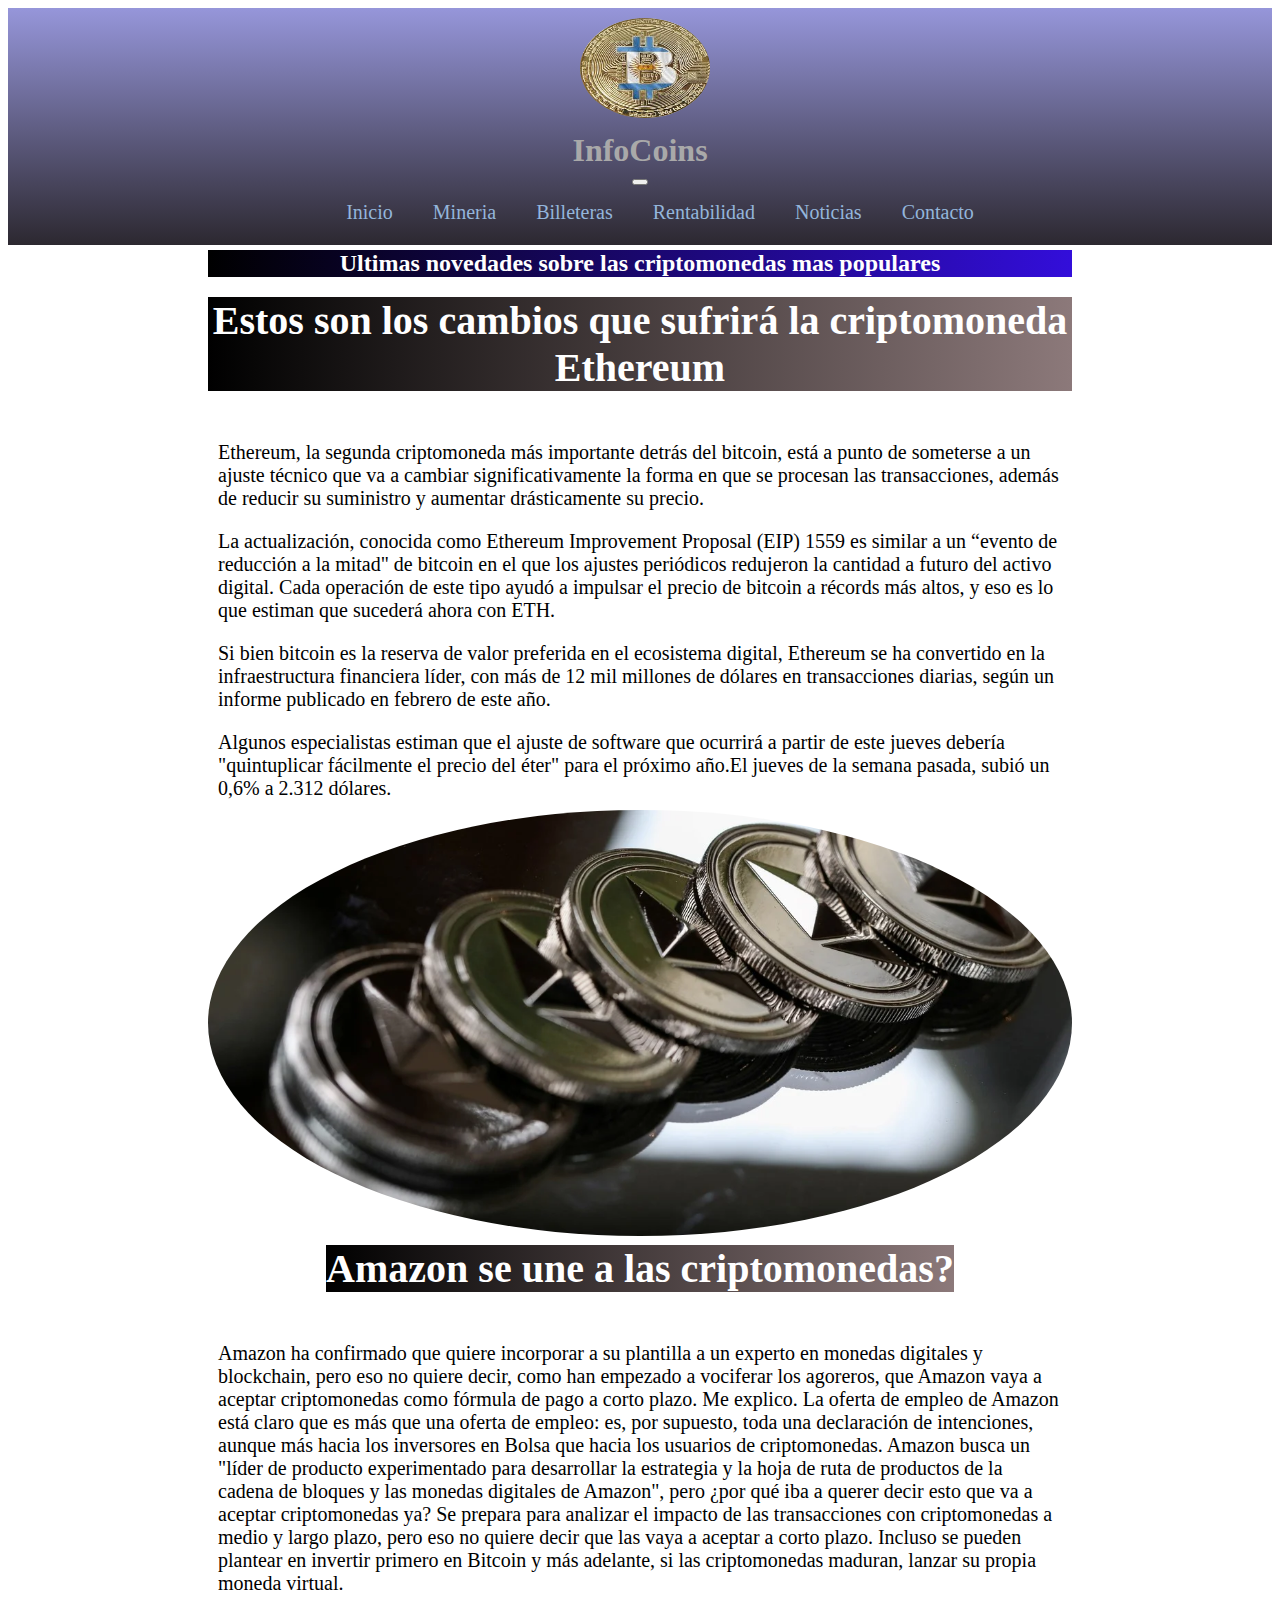
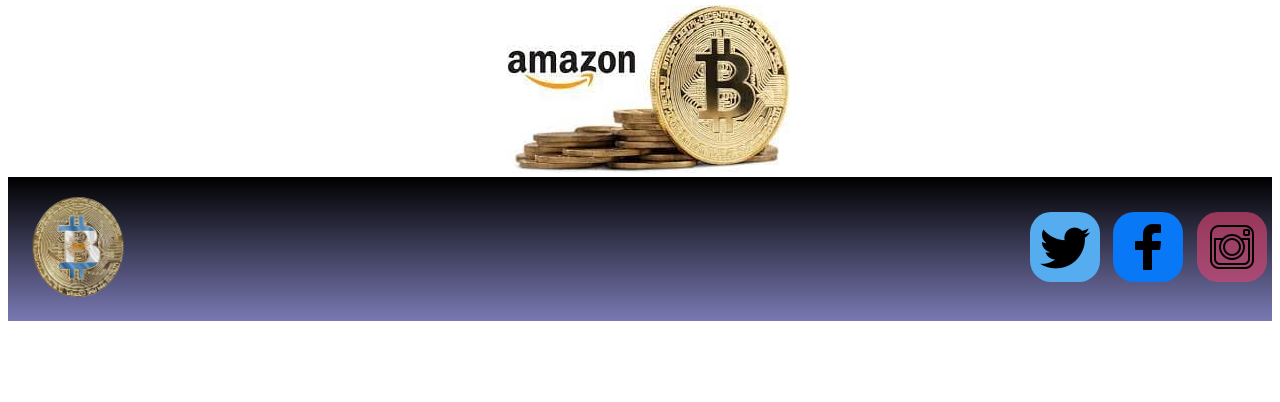
<file: noticias.html>
<!DOCTYPE html>
<html lang="es">

<head>
    <meta charset="UTF-8">
    <meta http-equiv="X-UA-Compatible" content="IE=edge">
    <meta name="viewport" content="width=device-width, initial-scale=1.0">
    <meta name="description" content="Aprender sobre criptomonedas, noticias de criptomonedas">
    <meta name="keywords" content="noticias,criptomonedas,novedades,bitcoin,Ethereum">
    <title>Noticias criptomonedas</title>
    <link href="https://unpkg.com/aos@2.3.1/dist/aos.css" rel="stylesheet">
    <script src="https://unpkg.com/aos@2.3.1/dist/aos.js"></script>
    <link href="https://cdn.jsdelivr.net/npm/bootstrap@5.0.2/dist/css/bootstrap.min.css" rel="stylesheet"
        integrity="sha384-EVSTQN3/azprG1Anm3QDgpJLIm9Nao0Yz1ztcQTwFspd3yD65VohhpuuCOmLASjC" crossorigin="anonymous">
    <link rel="preconnect" href="https://fonts.googleapis.com">
    <link rel="preconnect" href="https://fonts.gstatic.com" crossorigin>
    <link href="https://fonts.googleapis.com/css2?family=Source+Sans+Pro:wght@600&display=swap" rel="stylesheet">
    <link rel="stylesheet" href="./estilos/main.css">

</head>

<body>
    <header>
        <nav class="fondoHeader navbar navbar-expand-lg navbar-light bg-light">
            <div class="container-fluid encabezado">
                <a class="navbar-brand" href="./index.html"><img src="./Imagenes/imagenlogo2.jpg" class="encabezado__logoImagen" alt="logoImagen"></a>
                <h1 class="encabezado__titulo">InfoCoins</h1>
                <button class="navbar-toggler" type="button" data-bs-toggle="collapse" data-bs-target="#navbarNav"
                    aria-controls="navbarNav" aria-expanded="false" aria-label="Toggle navigation">
                    <span class="navbar-toggler-icon"></span>
                </button>
                <div class="collapse navbar-collapse justify-content-end" id="navbarNav">
                    <ul class="navbar-nav align-items-center encabezado__list">
                        <li class="nav-item encabezado__item">
                            <a class="active" aria-current="page" href="./index.html">Inicio</a>
                        </li>
                        <li class="nav-item encabezado__item">
                            <a href="./mineria.html">Mineria</a>
                        </li>
                        <li class="nav-item encabezado__item">
                            <a href="./billeteras.html">Billeteras</a>
                        </li>
                        <li class="nav-item encabezado__item">
                            <a href="./rentabilidad.html">Rentabilidad</a>
                        </li>
                        <li class="nav-item encabezado__item">
                            <a href="./noticias.html">Noticias</a>
                        </li>
                        <li class="nav-item encabezado__item">
                            <a href="./contacto.html">Contacto</a>
                        </li>

                    </ul>
                </div>
            </div>
        </nav>
    </header>
    <main class="containerNoticias">
        <section class="noticias">
            <article>
                <h2 class="noticias__titulo">Ultimas novedades sobre las criptomonedas mas populares</h2>
                <h3 class="noticias__titulo2"> Estos son los cambios que sufrirá la criptomoneda Ethereum</h2>
            </article>
            <p class="noticias__parrafo">Ethereum, la segunda criptomoneda más importante detrás del bitcoin, está a punto de someterse a
                un ajuste técnico que va a cambiar significativamente la forma en que se procesan las
                transacciones, además de reducir su suministro y aumentar drásticamente su precio.</p>

            <p class="noticias__parrafo"> La actualización, conocida como Ethereum Improvement Proposal (EIP) 1559 es similar a un “evento
                de reducción a la mitad" de bitcoin en el que los ajustes periódicos redujeron la cantidad a
                futuro del activo digital. Cada operación de este tipo ayudó a impulsar el precio de bitcoin a
                récords más altos, y eso es lo que estiman que sucederá ahora con ETH.</p>

            <p class="noticias__parrafo"> Si bien bitcoin es la reserva de valor preferida en el ecosistema digital, Ethereum se ha
                convertido en la infraestructura financiera líder, con más de 12 mil millones de dólares en
                transacciones diarias, según un informe publicado en febrero de este año.</p>

            <p class="noticias__parrafo"> Algunos especialistas estiman que el ajuste de software que ocurrirá a partir de este jueves
                debería "quintuplicar fácilmente el precio del éter" para el próximo año.El jueves de la semana
                pasada, subió un 0,6% a 2.312 dólares.</p>

            </article>
            <div>
                <img src="./Imagenes/eth.jpg" class="noticias__imagen mb-4" alt="ethereumNoticias">
            </div>

            <h3 class="noticias__titulo2"> Amazon se une a las criptomonedas?</h3>
            <section class="noticias">
                <p class="noticias__parrafo mt-3"> Amazon ha confirmado que quiere incorporar a su plantilla a un experto en monedas
                    digitales y
                    blockchain,
                    pero eso no quiere decir, como han empezado a vociferar los agoreros, que Amazon vaya a aceptar
                    criptomonedas como fórmula de pago a corto plazo. Me explico. La oferta de empleo de Amazon está
                    claro que
                    es más que una oferta de empleo: es, por supuesto, toda una declaración de intenciones, aunque más
                    hacia los
                    inversores en Bolsa que hacia los usuarios de criptomonedas. Amazon busca un "líder de producto
                    experimentado para desarrollar la estrategia y la hoja de ruta de productos de la cadena de bloques
                    y las
                    monedas digitales de Amazon", pero ¿por qué iba a querer decir esto que va a aceptar criptomonedas
                    ya? Se
                    prepara para analizar el impacto de las transacciones con criptomonedas a medio y largo plazo, pero
                    eso no
                    quiere decir que las vaya a aceptar a corto plazo. Incluso se pueden plantear en invertir primero en
                    Bitcoin
                    y más adelante, si las criptomonedas maduran, lanzar su propia moneda virtual. </p>
                <div>
                    <img src="./Imagenes/amazon.jpg" alt="amazonNoticias">
                </div>
            </section>
        </section>

    </main>
    <footer class="pie">
        <div>
            <img src="./Imagenes/imagenlogo2.jpg" alt="logo" class="pie__logo">
        </div>
        <div data-aos="fade-up" data-aos-duration="1000">
            <h4>Necesitas ayuda?Contactanos</h4>
            <ul>
                <li>Email: Dario_Tasa@gmail.com</li>
                <li>Telefono:1151642542</li>
            </ul>
        </div>
        <div>
            <a href="https://twitter.com/?lang=es"><img src="./Imagenes/twitter.png" alt="twitter"
                    class="pie__redes btn--twitter"></a>
            <a href="https://es-la.facebook.com/"><img src="./Imagenes/facebook.png" alt="facebook"
                    class="pie__redes btn--facebook"></a>
            <a href="https://www.instagram.com/?hl=es"><img src="./Imagenes/instagram.png" alt="instagram"
                    class="pie__redes btn--instagram"></a>
        </div>
    </footer>

    <script src="https://cdn.jsdelivr.net/npm/bootstrap@5.0.2/dist/js/bootstrap.bundle.min.js"
        integrity="sha384-MrcW6ZMFYlzcLA8Nl+NtUVF0sA7MsXsP1UyJoMp4YLEuNSfAP+JcXn/tWtIaxVXM"
        crossorigin="anonymous"></script>
    <script>
        AOS.init({
            once: true
        });
    </script>

</body>

</html>
</file>
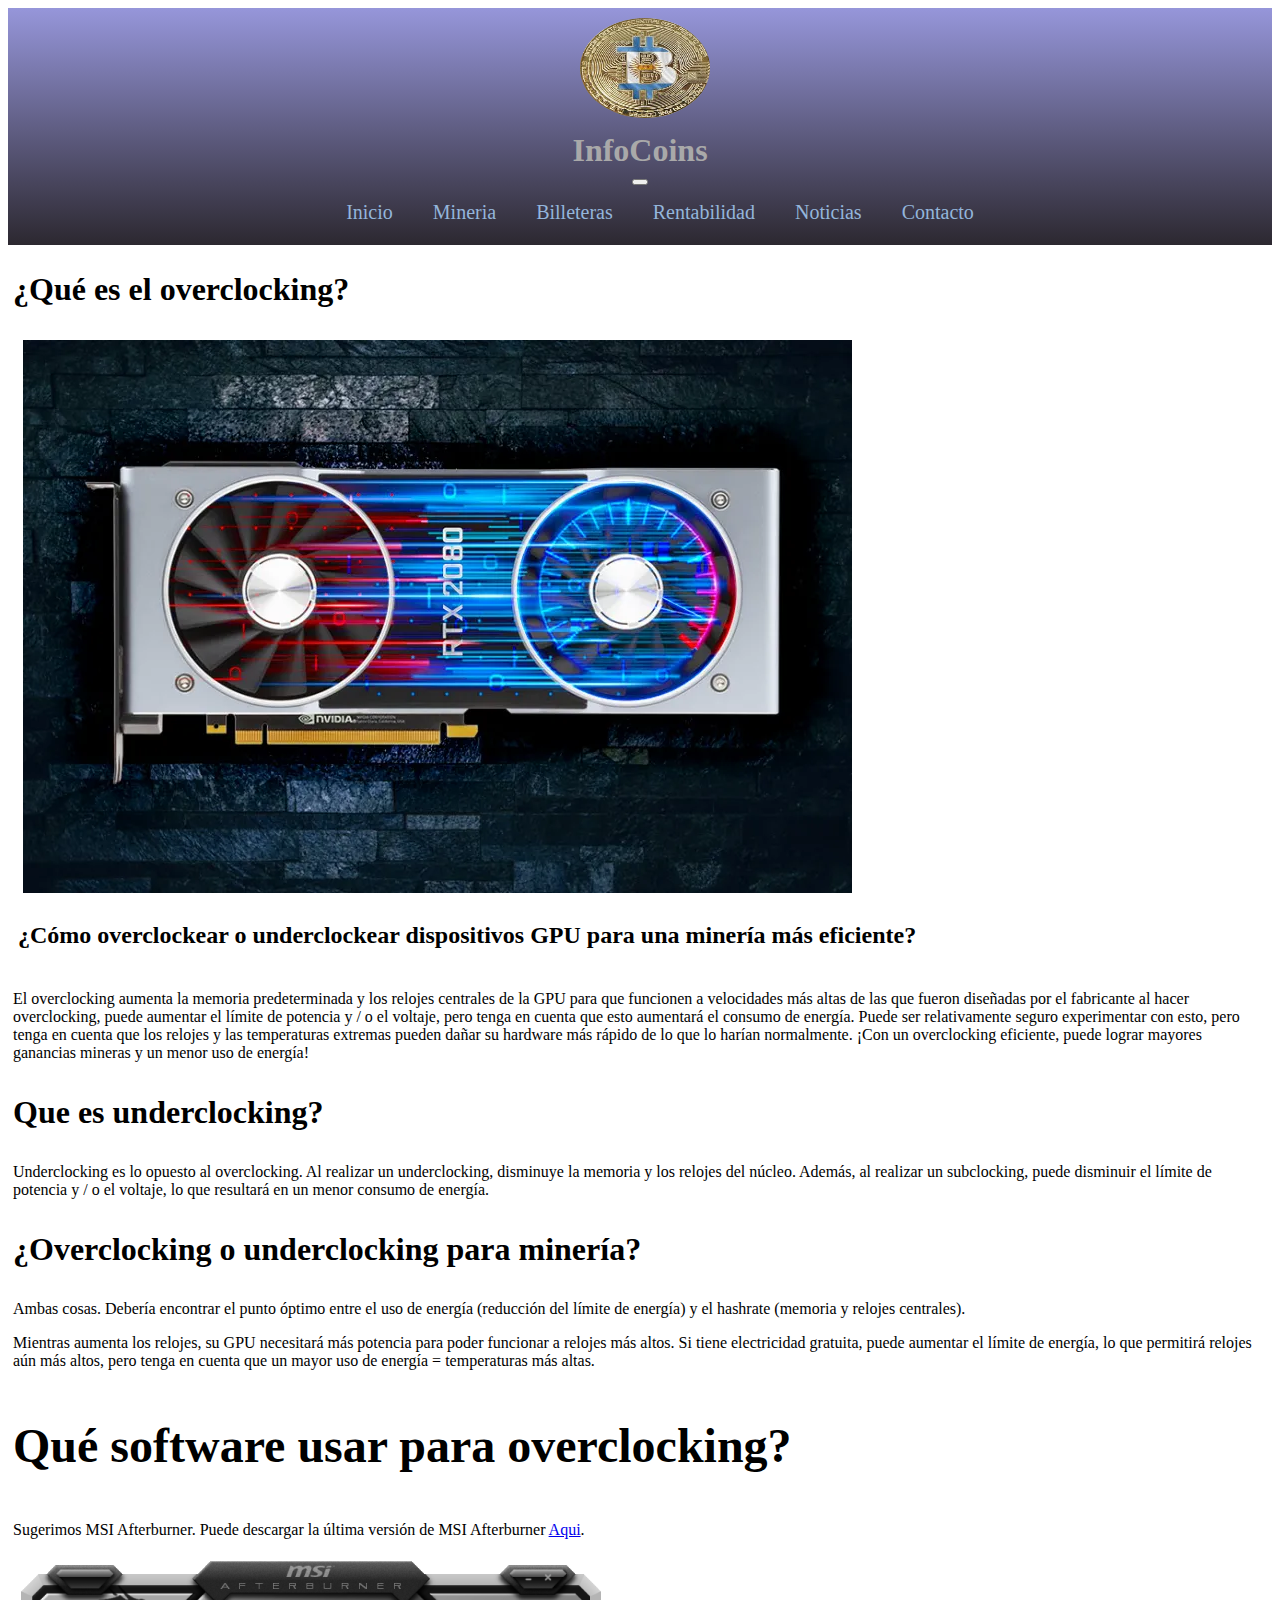
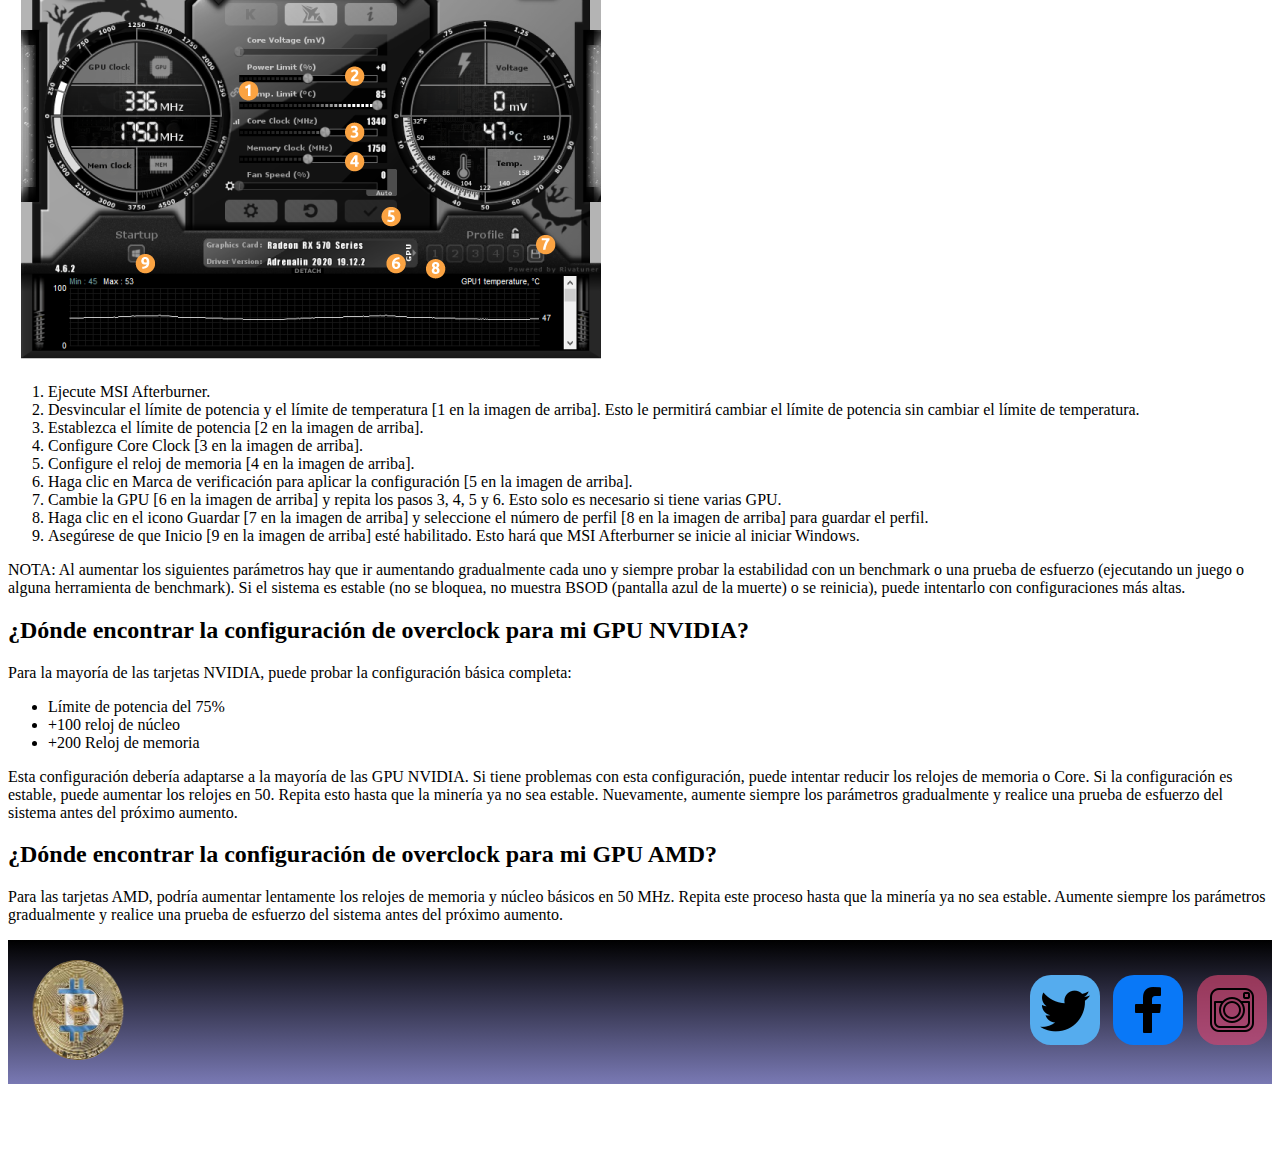
<file: overclock.html>
<!DOCTYPE html>
<html lang="es">

<head>
    <meta charset="UTF-8">
    <meta http-equiv="X-UA-Compatible" content="IE=edge">
    <meta name="viewport" content="width=device-width, initial-scale=1.0">
    <meta name="description"
        content="Aprender sobre criptomonedas, Optimiza tus Gpus, hace overclocking y Underclocking a tu hardware">
    <meta name="keywords" content="overclocking, Underclocking, Amd, intel, Nvidia, afterburner">
    <title>overclockig y Underclocking</title>
    <link href="https://unpkg.com/aos@2.3.1/dist/aos.css" rel="stylesheet">
    <script src="https://unpkg.com/aos@2.3.1/dist/aos.js"></script>
    <link href="https://cdn.jsdelivr.net/npm/bootstrap@5.0.2/dist/css/bootstrap.min.css" rel="stylesheet"
        integrity="sha384-EVSTQN3/azprG1Anm3QDgpJLIm9Nao0Yz1ztcQTwFspd3yD65VohhpuuCOmLASjC" crossorigin="anonymous">
    <link rel="preconnect" href="https://fonts.googleapis.com">
    <link rel="preconnect" href="https://fonts.gstatic.com" crossorigin>
    <link href="https://fonts.googleapis.com/css2?family=Secular+One&display=swap" rel="stylesheet">
    <link rel="stylesheet" href="./estilos/main.css">

</head>

<body>
    <header>
        <nav class="fondoHeader navbar navbar-expand-lg navbar-light bg-light">
            <div class="container-fluid encabezado">
                <a class="navbar-brand" href="./index.html"><img src="./Imagenes/imagenlogo2.jpg" class="encabezado__logoImagen" alt="logoImagen"></a>
                <h1 class="encabezado__titulo">InfoCoins</h1>
                <button class="navbar-toggler" type="button" data-bs-toggle="collapse" data-bs-target="#navbarNav"
                    aria-controls="navbarNav" aria-expanded="false" aria-label="Toggle navigation">
                    <span class="navbar-toggler-icon"></span>
                </button>
                <div class="collapse navbar-collapse justify-content-end" id="navbarNav">
                    <ul class="navbar-nav align-items-center encabezado__list">
                        <li class="nav-item encabezado__item">
                            <a class="active" aria-current="page" href="./index.html">Inicio</a>
                        </li>
                        <li class="nav-item encabezado__item">
                            <a href="./mineria.html">Mineria</a>
                        </li>
                        <li class="nav-item encabezado__item">
                            <a href="./billeteras.html">Billeteras</a>
                        </li>
                        <li class="nav-item encabezado__item">
                            <a href="./rentabilidad.html">Rentabilidad</a>
                        </li>
                        <li class="nav-item encabezado__item">
                            <a href="./noticias.html">Noticias</a>
                        </li>
                        <li class="nav-item encabezado__item">
                            <a href="./contacto.html">Contacto</a>
                        </li>

                    </ul>
                </div>
            </div>
        </nav>
    </header>
    <main class="overclock text-center">
        <div class="container">
            <div class="row">
                <div class="col-md-12">
                    <div>
                        <h1 class="h1 display-2 text-primary">¿Qué es el overclocking?</h1>
                    </div>
                    <div class="overclock">
                        <img src="./Imagenes/afterburnerr.png" class="img-fluid overclock__imagen" alt="afterburnerr">
                        <h2 class="text-light bg-dark">¿Cómo overclockear o underclockear dispositivos GPU para una
                            minería más eficiente?</h2>
                    </div>
                    <p class="fs-4 text-secondary pt-2">
                        El overclocking aumenta la memoria predeterminada y los relojes centrales de la GPU para que
                        funcionen a velocidades más altas de las que fueron diseñadas por el fabricante al hacer
                        overclocking, puede aumentar el límite de potencia y / o el voltaje, pero tenga en cuenta que
                        esto
                        aumentará el consumo de energía. Puede ser relativamente seguro experimentar con esto, pero
                        tenga en
                        cuenta que los relojes y las temperaturas extremas pueden dañar su hardware más rápido de lo que
                        lo
                        harían normalmente. ¡Con un overclocking eficiente, puede lograr mayores ganancias mineras y un
                        menor uso de energía!
                    </p>
                    <h3 class="fontTitulo-1"> Que es underclocking?</h3>
                    <p class="fs-4 text-secondary">Underclocking es lo opuesto al overclocking. Al realizar un
                        underclocking, disminuye la memoria y
                        los relojes del núcleo. Además, al realizar un subclocking, puede disminuir el límite de
                        potencia y / o el voltaje, lo que resultará en un menor consumo de energía.</p>
                    <h3 class="fontTitulo-1">
                        ¿Overclocking o underclocking para minería?</h3>
                    <p class="fs-4 text-secondary">Ambas cosas. Debería encontrar el punto óptimo entre el uso de
                        energía (reducción del límite de
                        energía) y el hashrate (memoria y relojes centrales).</p>
                    <p class="fs-4 text-secondary">
                        Mientras aumenta los relojes, su GPU necesitará más potencia para poder funcionar a relojes más
                        altos. Si tiene electricidad gratuita, puede aumentar el límite de energía, lo que permitirá
                        relojes aún más altos, pero tenga en cuenta que un mayor uso de energía = temperaturas más
                        altas.
                    </p>

                    <h3 class="fontTitulo-2">Qué software usar para overclocking?</h3>
                    <p class="fs-4 text-secondary">
                        Sugerimos MSI Afterburner. Puede descargar la última versión de MSI Afterburner <a
                            href="https://www.msi.com/Landing/afterburner/graphics-cards">Aqui</a>.
                    </p>
                </div>
            </div>

        </div>
    </main>

    <section>
        <div class="container">
            <div class="row">
                <div class="col-md-12 text-center">
                    <img src="./Imagenes/afterburnerguia.webp" class="img-fluid" alt="afterburnerguia">
                </div>
                <div class="col-md-12">
                    <ol class="fs-5">
                        <li>Ejecute <span class="fw-bold">MSI Afterburner.</span> </li>
                        <li>Desvincular el límite de potencia y el límite de temperatura [1 en la imagen de arriba].
                            Esto le permitirá cambiar el límite de potencia sin cambiar el límite de temperatura.</li>
                        <li>Establezca el <span class="fw-bold">límite de potencia</span> [2 en la imagen de arriba].
                        </li>
                        <li>Configure <span class="fw-bold">Core Clock</span> [3 en la imagen de arriba].</li>
                        <li>Configure el <span class="fw-bold">reloj de memoria</span> [4 en la imagen de arriba].</li>
                        <li>Haga clic en Marca de verificación para aplicar la configuración [5 en la imagen de arriba].
                        </li>
                        <li>Cambie la GPU [6 en la imagen de arriba] y repita los pasos 3, 4, 5 y 6. Esto solo es
                            necesario si tiene varias GPU.</li>
                        <li>Haga clic en el icono Guardar [7 en la imagen de arriba] y seleccione el número de perfil [8
                            en la imagen de arriba] para guardar el perfil.</li>
                        <li>Asegúrese de que Inicio [9 en la imagen de arriba] esté habilitado. Esto hará que MSI
                            Afterburner se inicie al iniciar Windows.</li>
                    </ol>
                </div>
                <div class="col-md-12">
                    <div class="alert alert-danger" role="alert">
                        NOTA: Al aumentar los siguientes parámetros hay que ir aumentando gradualmente cada uno y
                        siempre probar la estabilidad con un benchmark o una prueba de esfuerzo (ejecutando un juego o
                        alguna herramienta de benchmark). Si el sistema es estable (no se bloquea, no muestra BSOD
                        (pantalla azul de la muerte) o se reinicia), puede intentarlo con configuraciones más altas.
                    </div>
                    <div class="col-md-12">
                        <h2>¿Dónde encontrar la configuración de overclock para mi GPU NVIDIA?</h2>
                        <div>
                            <p>Para la mayoría de las tarjetas NVIDIA, puede probar la configuración básica completa:
                            </p>
                            <ul>
                                <li>Límite de potencia del 75%</li>
                                <li>+100 reloj de núcleo</li>
                                <li>+200 Reloj de memoria</li>
                            </ul>
                            <p>
                                Esta configuración debería adaptarse a la mayoría de las GPU NVIDIA. Si tiene problemas
                                con esta configuración, puede intentar reducir los relojes de memoria o Core. Si la
                                configuración es estable, puede aumentar los relojes en 50. Repita esto hasta que la
                                minería ya no sea estable. <span class="text-danger">Nuevamente, aumente siempre los
                                    parámetros
                                    gradualmente y realice una prueba de esfuerzo del sistema antes del próximo
                                    aumento.</span>
                            </p>
                            <h2>¿Dónde encontrar la configuración de overclock para mi GPU AMD?</h2>
                            <p>Para las tarjetas AMD, podría aumentar lentamente los relojes de memoria y núcleo básicos
                                en 50 MHz. Repita este proceso hasta que la minería ya no sea estable. <span
                                    class="text-danger">Aumente siempre los parámetros gradualmente y realice una prueba
                                    de
                                    esfuerzo del sistema antes del próximo aumento.</span> </p>
                        </div>
                    </div>

                </div>
            </div>
    </section>

    <footer class="pie">
        <div>
            <img src="./Imagenes/imagenlogo2.jpg" alt="logo" class="pie__logo">
        </div>
        <div data-aos="fade-up" data-aos-duration="1000">
            <h4>Necesitas ayuda?Contactanos</h4>
            <ul>
                <li>Email: Dario_Tasa@gmail.com</li>
                <li>Telefono:1151642542</li>
            </ul>
        </div>
        <div>
            <a href="https://twitter.com/?lang=es"><img src="./Imagenes/twitter.png" alt="twitter"
                    class="pie__redes btn--twitter"></a>
            <a href="https://es-la.facebook.com/"><img src="./Imagenes/facebook.png" alt="facebook"
                    class="pie__redes btn--facebook"></a>
            <a href="https://www.instagram.com/?hl=es"><img src="./Imagenes/instagram.png" alt="instagram"
                    class="pie__redes btn--instagram"></a>
        </div>
    </footer>

    <script src="https://cdn.jsdelivr.net/npm/bootstrap@5.0.2/dist/js/bootstrap.bundle.min.js"
        integrity="sha384-MrcW6ZMFYlzcLA8Nl+NtUVF0sA7MsXsP1UyJoMp4YLEuNSfAP+JcXn/tWtIaxVXM"
        crossorigin="anonymous"></script>
    <script>
        AOS.init({
            once: true
        });
    </script>

</body>

</html>
</file>
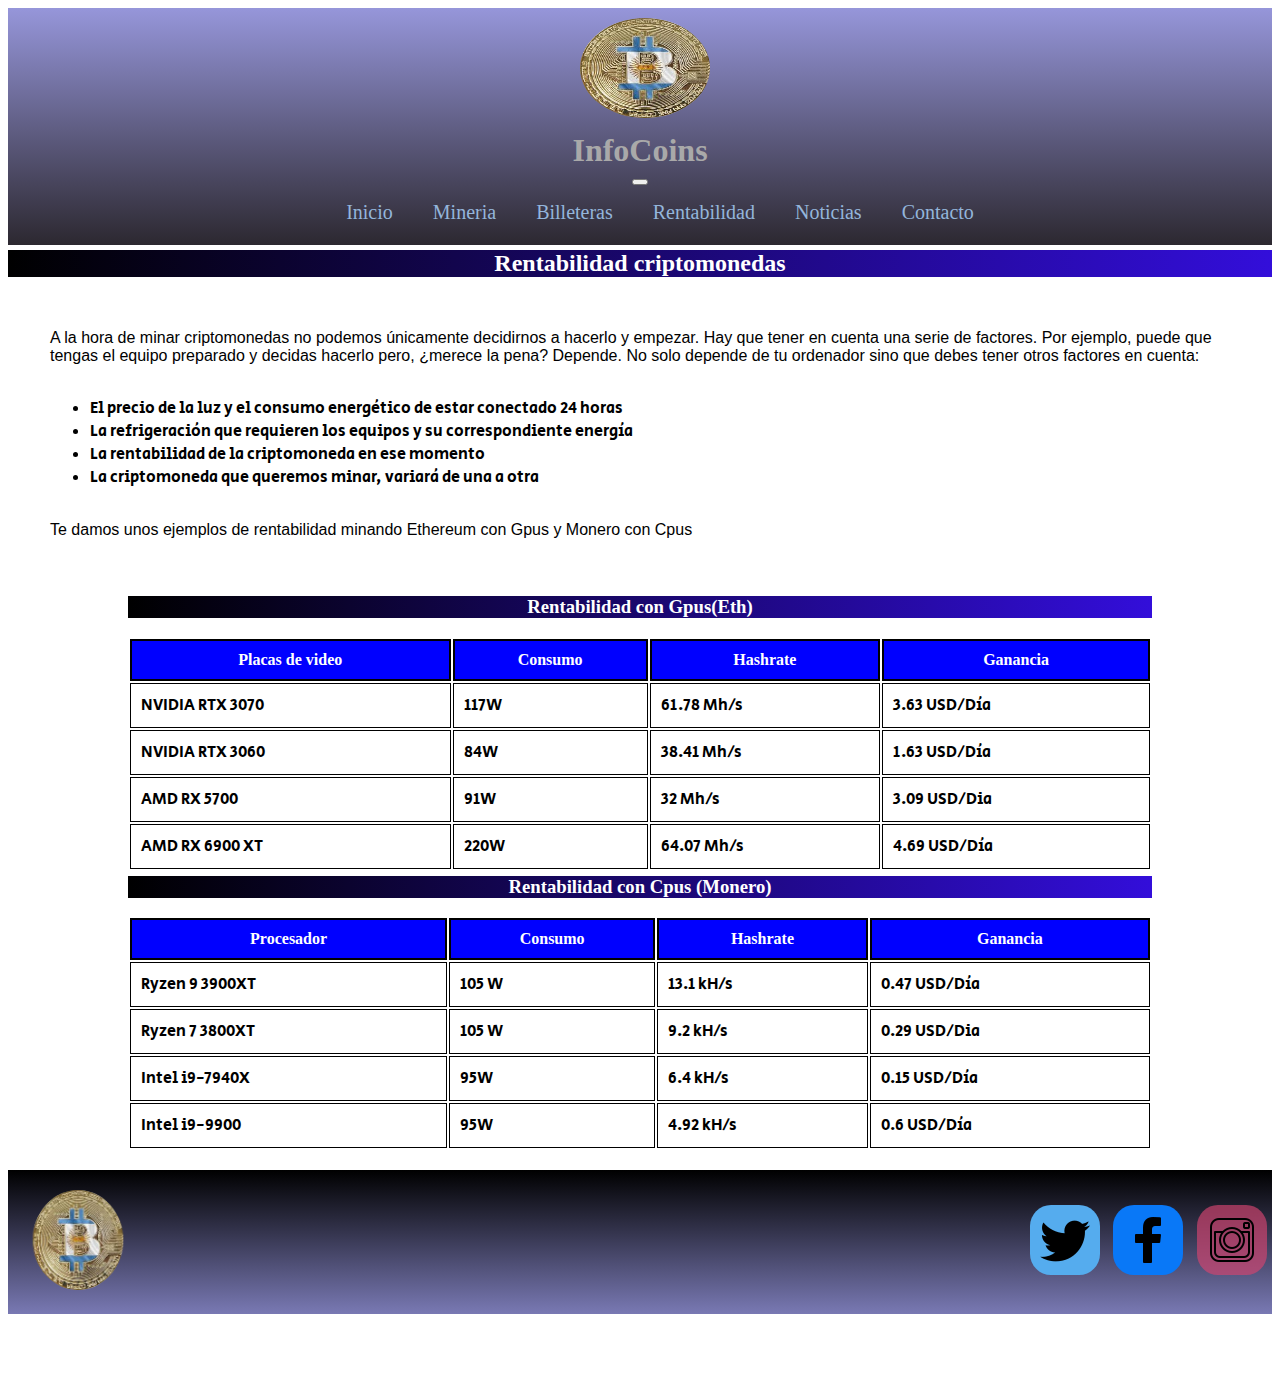
<file: rentabilidad.html>
<!DOCTYPE html>
<html lang="es">

<head>
    <meta charset="UTF-8">
    <meta http-equiv="X-UA-Compatible" content="IE=edge">
    <meta name="viewport" content="width=device-width, initial-scale=1.0">
    <meta name="description"
        content="Aprender sobre criptomonedas, rentabilidad de criptomonedas, cuanto se puede ganar minando, consumo electrico">
    <meta name="keywords" content="ganancias, criptomonedas, Bitcoin, Ethereum, Monero,">
    <title>Rentabilidad criptomonedas</title>
    <link href="https://unpkg.com/aos@2.3.1/dist/aos.css" rel="stylesheet">
    <script src="https://unpkg.com/aos@2.3.1/dist/aos.js"></script>
    <link href="https://cdn.jsdelivr.net/npm/bootstrap@5.0.2/dist/css/bootstrap.min.css" rel="stylesheet"
        integrity="sha384-EVSTQN3/azprG1Anm3QDgpJLIm9Nao0Yz1ztcQTwFspd3yD65VohhpuuCOmLASjC" crossorigin="anonymous">
    <link rel="preconnect" href="https://fonts.googleapis.com">
    <link rel="preconnect" href="https://fonts.gstatic.com" crossorigin>
    <link href="https://fonts.googleapis.com/css2?family=Secular+One&display=swap" rel="stylesheet">
    <link rel="stylesheet" href="./estilos/main.css">

</head>

<body>
    <header>
        <nav class="fondoHeader navbar navbar-expand-lg navbar-light bg-light">
            <div class="container-fluid encabezado">
                <a class="navbar-brand" href="./index.html"><img src="./Imagenes/imagenlogo2.jpg" class="encabezado__logoImagen" alt="logoImagen"></a>
                <h1 class="encabezado__titulo">InfoCoins</h1>
                <button class="navbar-toggler" type="button" data-bs-toggle="collapse" data-bs-target="#navbarNav"
                    aria-controls="navbarNav" aria-expanded="false" aria-label="Toggle navigation">
                    <span class="navbar-toggler-icon"></span>
                </button>
                <div class="collapse navbar-collapse justify-content-end" id="navbarNav">
                    <ul class="navbar-nav align-items-center encabezado__list">
                        <li class="nav-item encabezado__item">
                            <a class="active" aria-current="page" href="./index.html">Inicio</a>
                        </li>
                        <li class="nav-item encabezado__item">
                            <a href="./mineria.html">Mineria</a>
                        </li>
                        <li class="nav-item encabezado__item">
                            <a href="./billeteras.html">Billeteras</a>
                        </li>
                        <li class="nav-item encabezado__item">
                            <a href="./rentabilidad.html">Rentabilidad</a>
                        </li>
                        <li class="nav-item encabezado__item">
                            <a href="./noticias.html">Noticias</a>
                        </li>
                        <li class="nav-item encabezado__item">
                            <a href="./contacto.html">Contacto</a>
                        </li>

                    </ul>
                </div>
            </div>
        </nav>
    </header>
    <h2 class="rentabilidad__titulo">Rentabilidad criptomonedas</h2>
    <section class="rentabilidad">
        <div>
            <p class="rentabilidad__parrafo">
                A la hora de minar criptomonedas no podemos únicamente decidirnos a hacerlo y empezar. Hay que tener en
                cuenta una serie de factores. Por ejemplo, puede que tengas el equipo preparado y decidas hacerlo pero,
                ¿merece la pena? Depende. No solo depende de tu ordenador sino que debes tener otros factores en cuenta:
            </p>
            <ul class="rentabilidad__lista">
                <li>El precio de la luz y el consumo energético de estar conectado 24 horas</li>
                <li>La refrigeración que requieren los equipos y su correspondiente energía</li>
                <li>La rentabilidad de la criptomoneda en ese momento</li>
                <li>La criptomoneda que queremos minar, variará de una a otra</li>
            </ul>
            <p class="rentabilidad__parrafo">Te damos unos ejemplos de rentabilidad minando Ethereum con Gpus y Monero con Cpus </p>
        </div>
    </section>
    <div class="tablaGrids">
        <div class="tablaGrids__placas">
            <h3 class="tablaGrids__placas--titulo">Rentabilidad con Gpus(Eth)</h3>
            <table>
                <tr>
                    <th>Placas de video</th>
                    <th>Consumo</th>
                    <th>Hashrate</th>
                    <th>Ganancia</th>
                </tr>
                <tr>
                    <td> NVIDIA RTX 3070 </td>
                    <td>117W</td>
                    <td>61.78 Mh/s</td>
                    <td>3.63 USD/Día</td>
                </tr>
                <tr>
                    <td>NVIDIA RTX 3060</td>
                    <td>84W</td>
                    <td>38.41 Mh/s</td>
                    <td>1.63 USD/Día</td>
                </tr>
                <tr>
                    <td>AMD RX 5700</td>
                    <td>91W</td>
                    <td>32 Mh/s</td>
                    <td>3.09 USD/Dia</td>
                </tr>
                <tr>
                    <td>AMD RX 6900 XT </td>
                    <td>220W</td>
                    <td>64.07 Mh/s</td>
                    <td>4.69 USD/Día</td>
                </tr>
            </table>
            <h3 class="tablaGrids__placas--titulo">Rentabilidad con Cpus (Monero)</h3>
            <table>
                <tr>
                    <th>Procesador</th>
                    <th>Consumo</th>
                    <th>Hashrate</th>
                    <th>Ganancia</th>
                </tr>
                <tr>
                    <td>Ryzen 9 3900XT </td>
                    <td>105 W</td>
                    <td>13.1 kH/s</td>
                    <td>0.47 USD/Día</td>
                </tr>
                <tr>
                    <td>Ryzen 7 3800XT</td>
                    <td>105 W</td>
                    <td>9.2 kH/s</td>
                    <td>0.29 USD/Dia</td>
                </tr>
                <tr>
                    <td>Intel i9-7940X</td>
                    <td>95W</td>
                    <td>6.4 kH/s</td>
                    <td>0.15 USD/Día</td>
                </tr>
                <tr>
                    <td>Intel i9-9900 </td>
                    <td>95W</td>
                    <td>4.92 kH/s</td>
                    <td>0.6 USD/Día</td>
                </tr>
            </table>
        </div>
    </div>
    <footer class="pie">
        <div>
            <img src="./Imagenes/imagenlogo2.jpg" alt="logo" class="pie__logo">
        </div>
        <div data-aos="fade-up" data-aos-duration="1000">
            <h4>Necesitas ayuda?Contactanos</h4>
            <ul>
                <li>Email: Dario_Tasa@gmail.com</li>
                <li>Telefono:1151642542</li>
            </ul>
        </div>
        <div>
            <a href="https://twitter.com/?lang=es"><img src="./Imagenes/twitter.png" alt="twitter"
                    class="pie__redes btn--twitter"></a>
            <a href="https://es-la.facebook.com/"><img src="./Imagenes/facebook.png" alt="facebook"
                    class="pie__redes btn--facebook"></a>
            <a href="https://www.instagram.com/?hl=es"><img src="./Imagenes/instagram.png" alt="instagram"
                    class="pie__redes btn--instagram"></a>
        </div>
    </footer>

    <script src="https://cdn.jsdelivr.net/npm/bootstrap@5.0.2/dist/js/bootstrap.bundle.min.js"
        integrity="sha384-MrcW6ZMFYlzcLA8Nl+NtUVF0sA7MsXsP1UyJoMp4YLEuNSfAP+JcXn/tWtIaxVXM"
        crossorigin="anonymous"></script>
    <script>
        AOS.init({
            once: true
        });
    </script>

</body>

</html>
</file>
<file: estilos/main.css>
.mainMineria{padding:20px;background-color:#d4ded8}.mineriaGuia{display:-webkit-box;display:-ms-flexbox;display:flex;-webkit-box-orient:vertical;-webkit-box-direction:normal;-ms-flex-direction:column;flex-direction:column;-webkit-box-pack:start;-ms-flex-pack:start;justify-content:flex-start}.mineriaGuia__titulo{text-align:center;background-color:#6a6aca}.mineriaGuia__parrafo{font-family:'Source Sans Pro', sans-serif;padding:10px}.mineriaGuia__imagen{border:solid #522b2b 1px}.mineriaGuia__pasos{border:1px solid grey;margin:10px 0px 10px 0px;width:100%;background-image:-webkit-gradient(linear, left top, left bottom, from(#f5eeee), to(#8888b5));background-image:linear-gradient(to bottom, #f5eeee, #8888b5);font-family:'Roboto Condensed', sans-serif}.mineriaGuia__pasos--fondo{background-image:-webkit-gradient(linear, left top, left bottom, from(#f5eeee), to(#434eac));background-image:linear-gradient(to bottom, #f5eeee, #434eac)}.contacto{width:450px;margin:auto;background:rgba(0,0,0,0.73);padding:10px 20px;border-radius:10px;margin-top:20px;margin-bottom:20px;color:white}.contacto__titulo{background-color:#10100d;text-align:center;color:white}.contacto__input{width:100%;margin-bottom:20px;padding:10px;font-size:20px}.contacto__textarea{min-height:100px;max-height:200px;max-width:100%;width:100%;margin-bottom:20px;padding:10px;font-size:20px}.contacto__boton{background:#7e0b0b;color:white;padding:20px;width:49%}.contacto__boton:hover{cursor:pointer}.bodyContacto{background-image:url(../Imagenes/imagencontacto.png);padding:10px;background-position:center;background-repeat:no-repeat;background-size:cover}.tablaGrids{display:-ms-grid;display:grid;-ms-grid-columns:100px 2fr 100px;grid-template-columns:100px 2fr 100px;margin:20px}.tablaGrids__placas{display:-webkit-box;display:-ms-flexbox;display:flex;-webkit-box-orient:vertical;-webkit-box-direction:normal;-ms-flex-direction:column;flex-direction:column;-ms-grid-column:2;-ms-grid-column-span:1;grid-column:2 / 3;-webkit-box-pack:center;-ms-flex-pack:center;justify-content:center}.tablaGrids__placas--titulo{color:white;background-image:-webkit-gradient(linear, right top, left top, from(#330eda), to(#000));background-image:linear-gradient(to left, #330eda, #000);text-align:center;margin-top:5px}.rentabilidad{display:-webkit-box;display:-ms-flexbox;display:flex;-webkit-box-orient:vertical;-webkit-box-direction:normal;-ms-flex-direction:column;flex-direction:column;-webkit-box-align:center;-ms-flex-align:center;align-items:center;margin:10px}.rentabilidad__parrafo{font-family:'Source Sans Pro', sans-serif;font-size:1em;margin:2rem}.rentabilidad__lista{font-family:'Secular One', sans-serif;margin:2rem}.rentabilidad__titulo{color:white;background-image:-webkit-gradient(linear, right top, left top, from(#330eda), to(#000));background-image:linear-gradient(to left, #330eda, #000);text-align:center;margin-top:5px}td{padding:10px;margin:10px;border:1px solid black;font-family:'Secular One', sans-serif}th{padding:10px;margin:10px;border:2px solid black;background-color:blue;color:white}.containerNoticias{display:-ms-grid;display:grid;-ms-grid-columns:200px 2fr 200px;grid-template-columns:200px 2fr 200px}.noticias{display:-webkit-box;display:-ms-flexbox;display:flex;-webkit-box-orient:vertical;-webkit-box-direction:normal;-ms-flex-direction:column;flex-direction:column;-ms-grid-column:2;-ms-grid-column-span:1;grid-column:2 / 3;-webkit-box-align:center;-ms-flex-align:center;align-items:center;-webkit-box-pack:center;-ms-flex-pack:center;justify-content:center}.noticias__imagen{border-radius:50%;max-width:100%}.noticias__parrafo{font-family:'Source Sans Pro', sans-serif}.noticias__titulo{color:white;background-image:-webkit-gradient(linear, right top, left top, from(#330eda), to(#000));background-image:linear-gradient(to left, #330eda, #000);text-align:center;margin-top:5px}.noticias__titulo2{color:white;background-image:-webkit-gradient(linear, right top, left top, from(#8c797a), to(#000));background-image:linear-gradient(to left, #8c797a, #000);text-align:center;margin-top:5px;font-size:40px}.overclock{padding:5px}.overclock__imagen{margin:5px;font-size:2em}.fontTitulo-1{font-size:2em}.fontTitulo-2{font-size:3em}.fontTitulo-3{font-size:4em}.containerNoticias{display:-ms-grid;display:grid;-ms-grid-columns:200px 2fr 200px;grid-template-columns:200px 2fr 200px}.noticias{display:-webkit-box;display:-ms-flexbox;display:flex;-webkit-box-orient:vertical;-webkit-box-direction:normal;-ms-flex-direction:column;flex-direction:column;-ms-grid-column:2;-ms-grid-column-span:1;grid-column:2 / 3;-webkit-box-align:center;-ms-flex-align:center;align-items:center;-webkit-box-pack:center;-ms-flex-pack:center;justify-content:center}.noticias__imagen{border-radius:50%;max-width:100%}.noticias__titulo{color:white;background-image:-webkit-gradient(linear, right top, left top, from(#330eda), to(#000));background-image:linear-gradient(to left, #330eda, #000);text-align:center;margin-top:5px}.noticias__titulo2{color:white;background-image:-webkit-gradient(linear, right top, left top, from(#8c797a), to(#000));background-image:linear-gradient(to left, #8c797a, #000);text-align:center;margin-top:5px}.noticias__parrafo{font-family:'Times New Roman', Times, serif;font-size:20px;margin:10px}.noticias__walletPrincipal{width:100%}.containerBilleteras{display:-webkit-box;display:-ms-flexbox;display:flex;-webkit-box-orient:vertical;-webkit-box-direction:normal;-ms-flex-direction:column;flex-direction:column;justify-items:center;width:100%}.containerBilleteras__guia1{text-align:center;border:1px solid #070000;padding:1rem}.containerBilleteras__guia1--parrafo{font-family:'Times New Roman', Times, serif;font-size:20px;margin:10px}.containerBilleteras__guia1--titulo{background-image:-webkit-gradient(linear, right top, left top, from(#ec0410), to(#000));background-image:linear-gradient(to left, #ec0410, #000);color:white}.containerBilleteras__guia1--imagen{height:25rem;width:15rem;border-radius:10%;border:1px solid black}.encabezado{display:-webkit-box;display:-ms-flexbox;display:flex;-webkit-box-orient:vertical;-webkit-box-direction:normal;-ms-flex-direction:column;flex-direction:column;background-image:-webkit-gradient(linear, left top, left bottom, from(#9696da), to(#2c2830));background-image:linear-gradient(to bottom, #9696da, #2c2830);-webkit-box-align:center;-ms-flex-align:center;align-items:center;padding:5px}.encabezado__logoImagen{width:130px;height:100px;border-radius:50%;margin:5px 0px 0px 10px}.encabezado__titulo{color:darkgray;margin:10px;-webkit-animation-duration:5s;animation-duration:5s;-webkit-animation-name:aparecer;animation-name:aparecer}.encabezado__list{display:-webkit-box;display:-ms-flexbox;display:flex;list-style:none}.encabezado__item{color:#94b5db;text-decoration:none;margin:0em 1em 0em 1em;font-size:20px;-webkit-transition:all 1s;transition:all 1s}.encabezado__item a{color:#94b5db;text-decoration:none}.encabezado__item a:hover{color:#eeeff0;text-decoration:none}@-webkit-keyframes aparecer{0%{opacity:0}100%{opacity:1}}@keyframes aparecer{0%{opacity:0}100%{opacity:1}}.principal{display:-ms-grid;display:grid}.principal__fondo{display:-ms-grid;display:grid;background-image:url(../Imagenes/fondo.jpg);background-position:center;background-size:cover;background-repeat:no-repeat;height:100vh;place-items:center;width:100%}.principal__bienvenida{font-size:80px;color:#ffab0b;background:#2804047a;font-style:italic;margin:2rem}.principal__bienvenida--chico{font-size:20px;color:#ffab0b;background:#2804047a;font-style:italic;margin:2rem}.servicioFlex{display:-ms-grid;display:grid;-ms-grid-columns:1fr 1fr 1fr;grid-template-columns:1fr 1fr 1fr}.servicioFlex__hijo{display:-webkit-box;display:-ms-flexbox;display:flex;-webkit-box-orient:vertical;-webkit-box-direction:normal;-ms-flex-direction:column;flex-direction:column;-webkit-box-pack:justify;-ms-flex-pack:justify;justify-content:space-between;-webkit-box-align:center;-ms-flex-align:center;align-items:center;margin:1rem}.servicioFlex__titulo{color:white;background-image:-webkit-gradient(linear, right top, left top, from(#330eda), to(#000));background-image:linear-gradient(to left, #330eda, #000);text-align:center;margin-top:5px}.servicioFlex__titulo2{color:white;background-image:-webkit-gradient(linear, right top, left top, from(#8c797a), to(#000));background-image:linear-gradient(to left, #8c797a, #000);text-align:center;margin-top:5px}.servicioFlex__hijo--img{height:90%;padding:1rem}.servicioFlex__titulo3{padding:2rem;text-align:center;color:#242b90}.servicioFlex__Parrafo{font-size:20px;color:#9393f5;font-family:'Source Sans Pro', sans-serif;margin:2rem}.servicioFlex__Parrafo--links{color:#000307;text-decoration:none;font-size:25px;-webkit-transition:all 1s;transition:all 1s}.servicioFlex__Parrafo--links a{color:#000203;text-decoration:none}.servicioFlex__Parrafo--links a:hover{color:#b64e11;text-decoration:none}.pie{display:-webkit-box;display:-ms-flexbox;display:flex;-webkit-box-orient:horizontal;-webkit-box-direction:normal;-ms-flex-direction:row;flex-direction:row;-webkit-box-pack:justify;-ms-flex-pack:justify;justify-content:space-between;-webkit-box-align:center;-ms-flex-align:center;align-items:center;background-image:-webkit-gradient(linear, left bottom, left top, from(#4f4f9cc2), to(#000));background-image:linear-gradient(to top, #4f4f9cc2, #000);font-size:15px;color:blanchedalmond}.pie__logo{margin:20px;width:100px;height:100px;border-radius:50%;border-color:#1a0101;-webkit-transform:rotateY(25deg);transform:rotateY(25deg)}.pie__redes{width:50px;height:50px;padding:10px;margin:5px;border:none;-webkit-transition:all 2s;transition:all 2s;border-radius:30%}.pie__redes:hover{width:70px;height:70px}.btn--twitter{background-color:#55acee}.btn--facebook{background-color:#0978f7}.btn--instagram{background-color:#d24570ab}@media only screen and (max-width: 1200px){.servicioFlex{display:-ms-grid;display:grid;-ms-grid-columns:1fr;grid-template-columns:1fr}.servicioFlex__hijo--img{max-width:70%}}@media only screen and (max-width: 768px){.containerNoticias{-ms-grid-columns:1fr;grid-template-columns:1fr;padding:20px}.encabezado__list{display:-webkit-box;display:-ms-flexbox;display:flex;-webkit-box-orient:vertical;-webkit-box-direction:normal;-ms-flex-direction:column;flex-direction:column}.imagenWallet{height:20rem;width:15rem}.servicioFlex__hijo--img{max-width:100%}}@media only screen and (max-width: 500px) and (min-width: 341px){.principal{height:auto}.principal__bienvenida{font-size:26.66667px}.principal__bienvenida--chico{font-size:15px}form{width:90%}.tablaGrids{display:-ms-grid;display:grid;-ms-grid-columns:1fr;grid-template-columns:1fr}.tablaGrids__placas{-ms-grid-column:1;-ms-grid-column-span:2;grid-column:1 / 3}th{margin:0px;padding:0px}td{margin:0px;padding:0px}.contacto{width:350px}.pie{display:-webkit-box;display:-ms-flexbox;display:flex;-webkit-box-orient:vertical;-webkit-box-direction:normal;-ms-flex-direction:column;flex-direction:column}.pie__titulo{font-size:15px}.pie__logo{width:50px;height:50px}}
</file>
